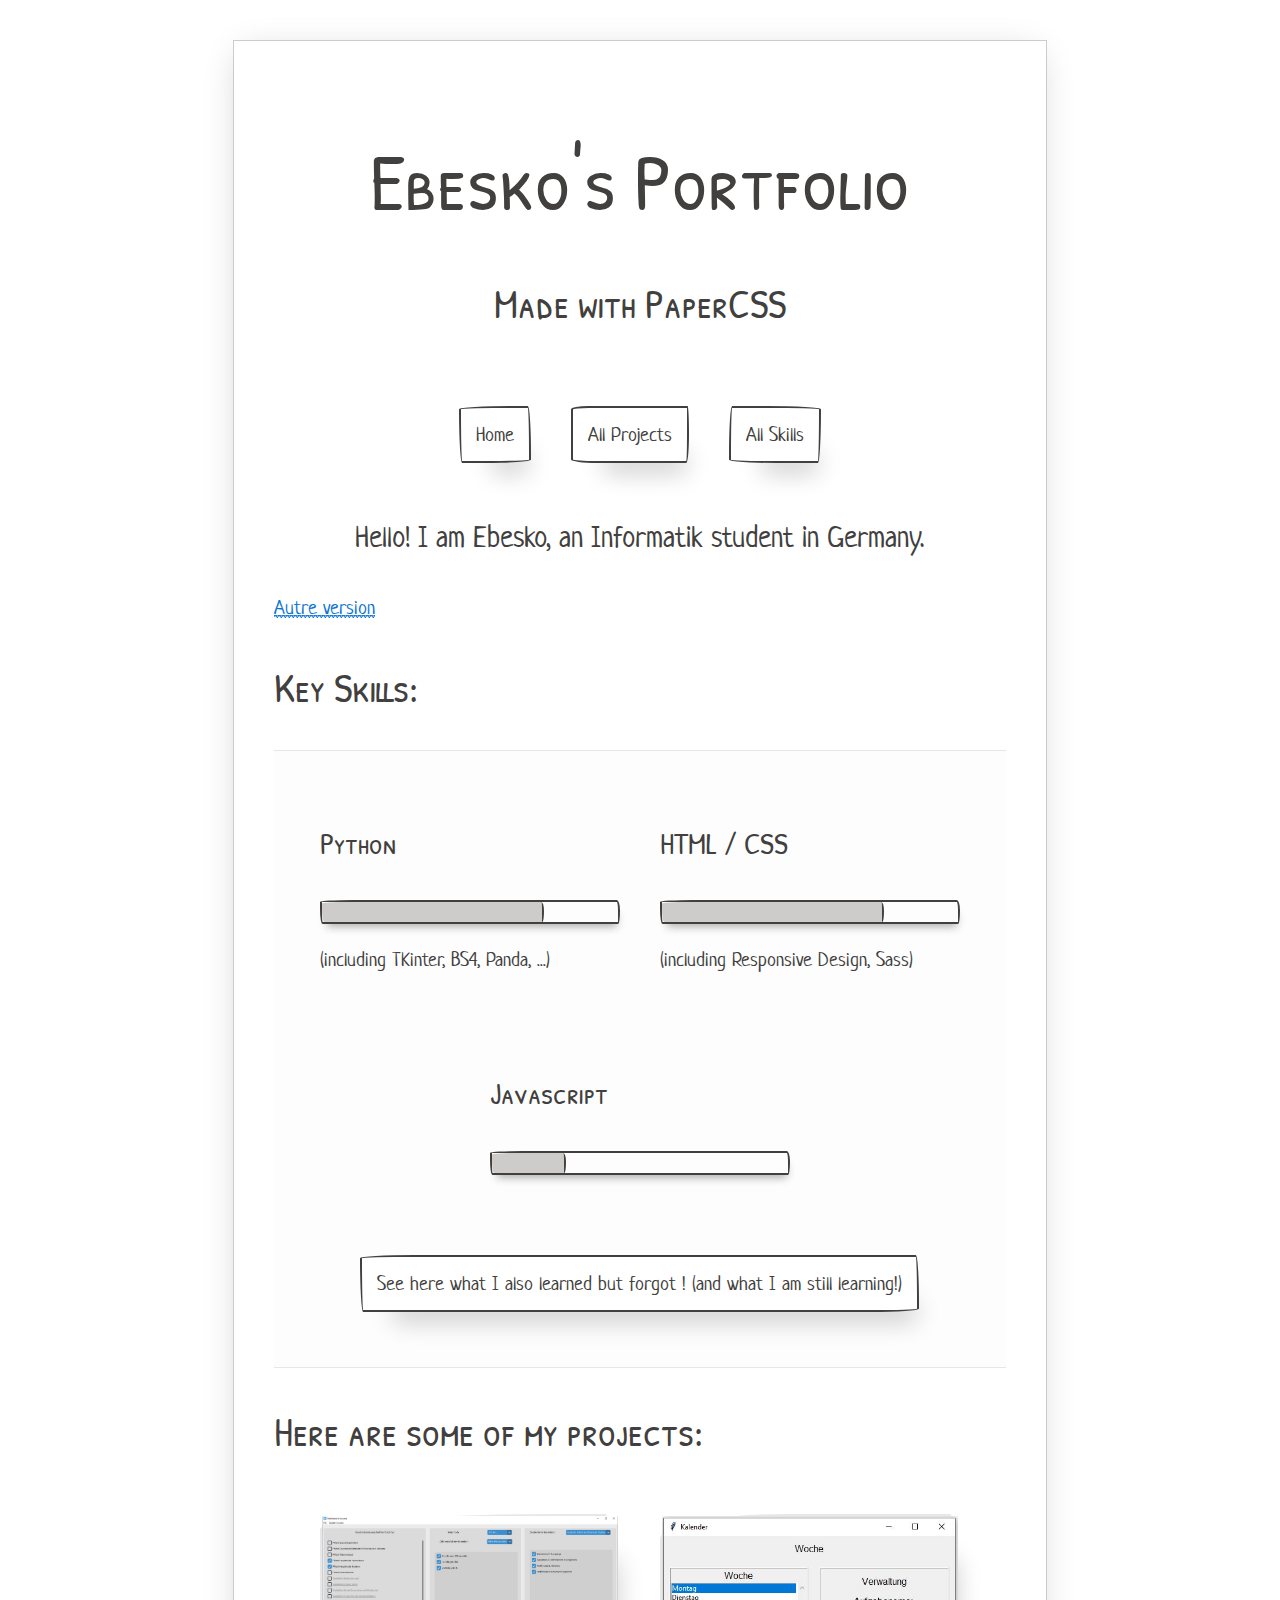
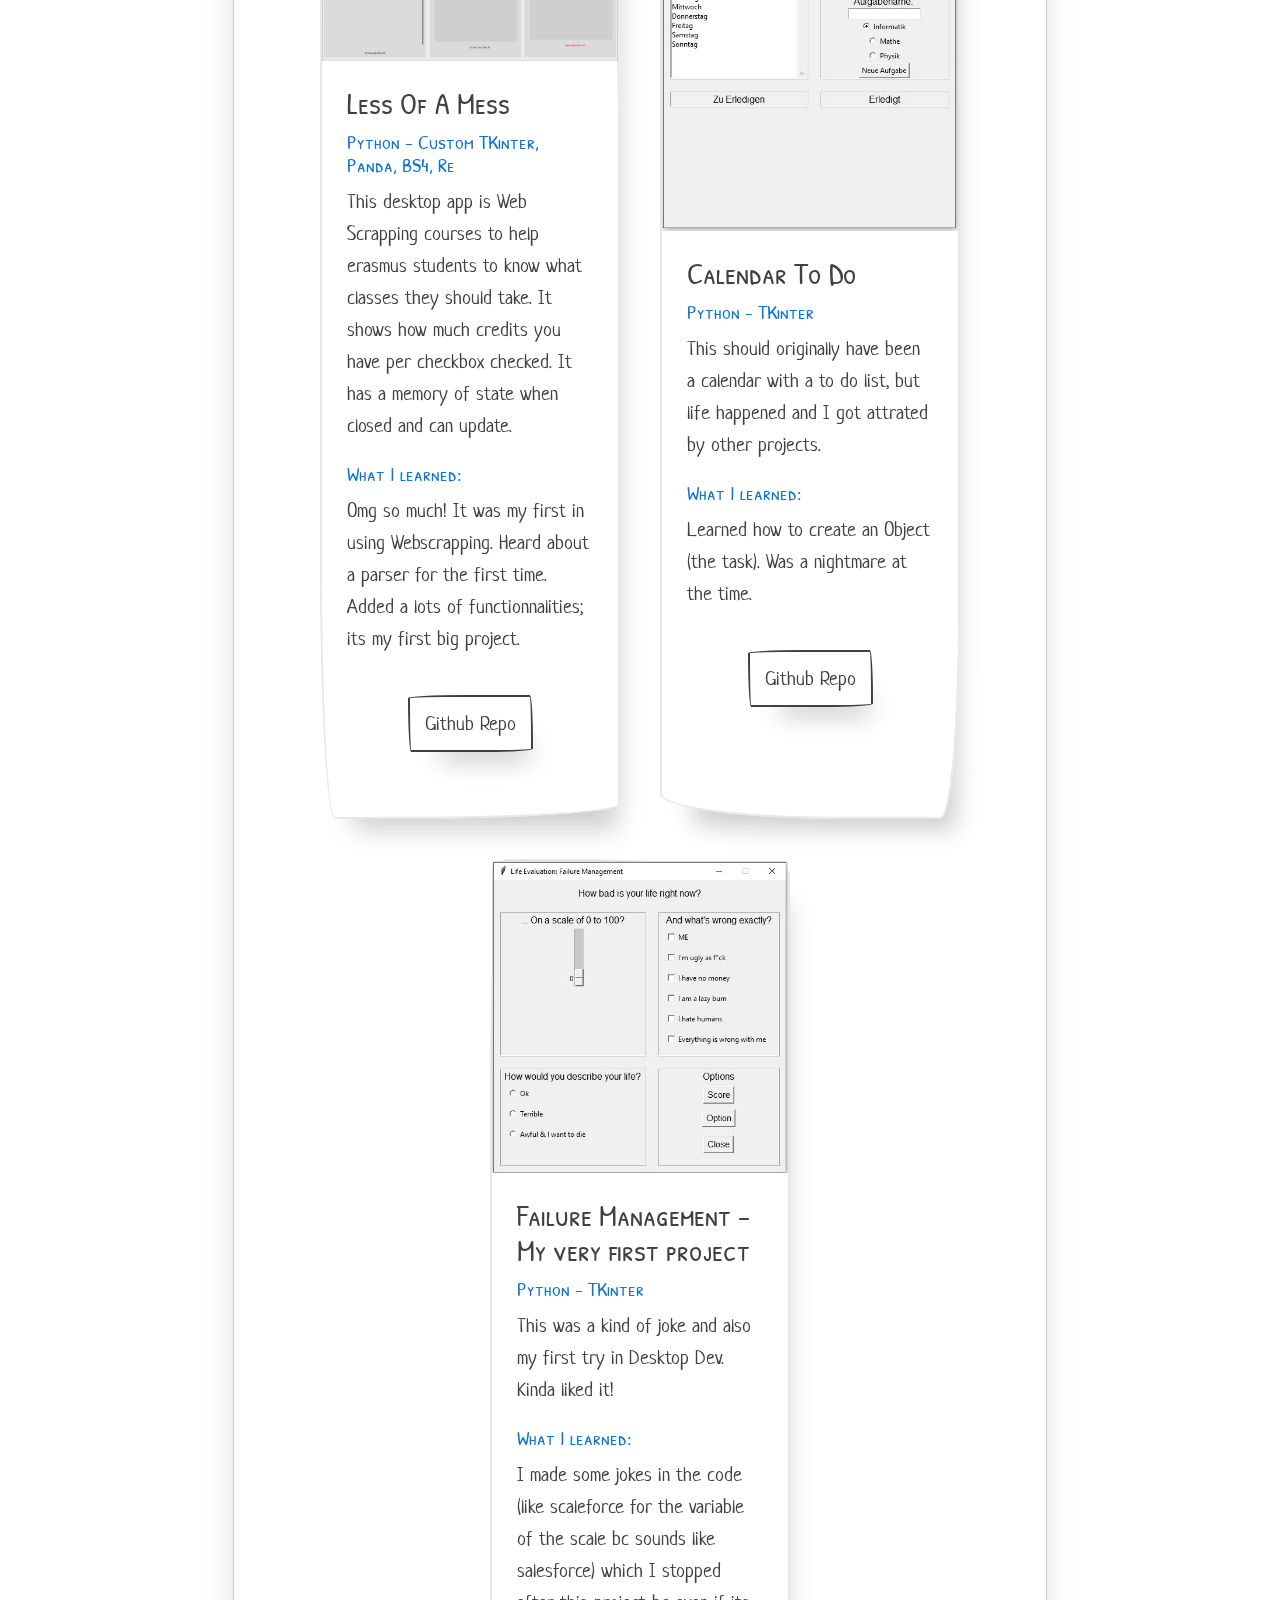
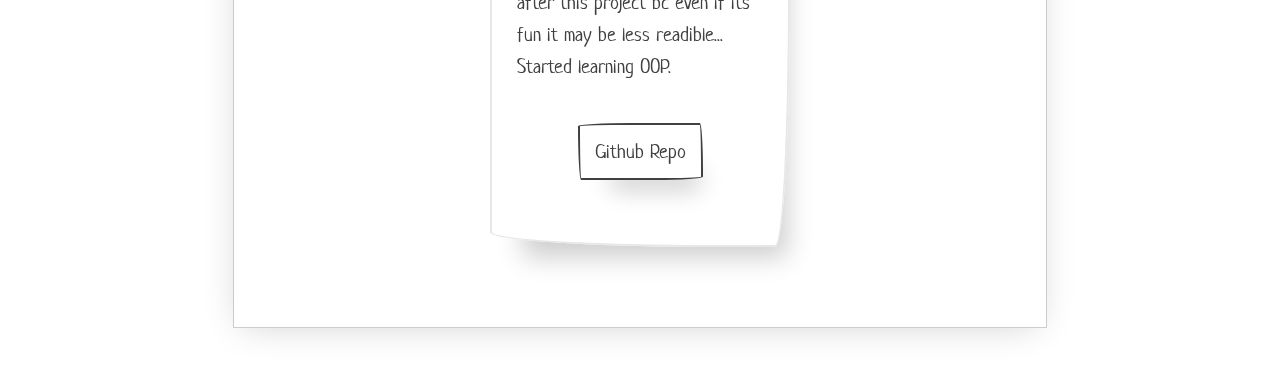
<file: index.html>
﻿<!DOCTYPE html>

<html lang="en" xmlns="http://www.w3.org/1999/xhtml">
<head>
    <meta charset="utf-8" />
    <title>Ebesko's Portfolio</title>
    <link rel='stylesheet' href='paper.css'>
</head>
<body>
    <div id='top' class='row site flex-center'>
        <div class='sm-12 md-8 col'>
            <div class='paper'>
                <div class='demo-title'>
                    <div class='row flex-center'>
                        <div class='text-center'>
                            <h1>Ebesko's Portfolio</h1>
                            <h3>Made with PaperCSS</h3>
                        </div>
                    </div>
                    <div class="row flex-center child-borders">
                        <a class='paper-btn margin' href='index.html'>Home</a>
                        <a class='paper-btn margin' href='projects.html'>All Projects</a>
                        <a class='paper-btn margin' href='skills.html'>All Skills</a>
                    </div>
                </div>
                <article class="article">
                    <p class="text-lead text-center">Hello! I am Ebesko, an Informatik student in Germany.</p>
                    <p><a href="\ReTest\index.html">Autre version</a></p>
                    <h3>Key Skills:</h3>
                    <section>
                        <div class='collapsible full-width'>
                            <input id='collapsible-section-utilities' type='checkbox' name='collapsible-section' checked>
                            <div class='collapsible-body'>
                                <div class="row flex-center">
                                    <!-- Python ------------------------------------------------------------------------->
                                    <div class="margin" style="width: 15rem;">
                                        <div>
                                            <h4 class="card-title">Python</h4>
                                            <div class="progress margin-bottom">
                                                <div class="bar w-75"></div>
                                            </div>
                                            <p class="card-text">
                                                (including TKinter, BS4, Panda, ...)
                                            </p>
                                        </div>
                                    </div>
                                    <!-- HTML / CSS ------------------------------------------------------------------------->
                                    <div class="margin" style="width: 15rem;">
                                        <div>
                                            <h4 class="card-title">HTML / CSS</h4>
                                            <div class="progress margin-bottom">
                                                <div class="bar w-75"></div>
                                            </div>
                                            <p class="card-text">
                                                (including Responsive Design, Sass)
                                            </p>
                                        </div>
                                    </div>
                                    <!-- Javascript ------------------------------------------------------------------------->
                                    <div class="margin" style="width: 15rem;">
                                        <div>
                                            <h4 class="card-title">Javascript</h4>
                                            <div class="progress margin-bottom">
                                                <div class="bar w-25"></div>
                                            </div>
                                        </div>
                                    </div>
                                </div>
                                <!-- END FROM ROW ------------------------------------------------------------------------------>
                                <div class="row flex-center child-borders">
                                    <a class='paper-btn margin' href='skills.html'>See here what I also learned but forgot ! (and what I am still learning!)</a>
                                </div>
                            </div>
                        </div>
                    </section>
                    <h3>Here are some of my projects:</h3>
                    <section>
                        <div class="row child-borders flex-center">
                            <!-- Actuel Card -->
                            <div class="card margin flex-center" style="width: 15rem;">
                                <img src="img-project\less-of-a-mess.JPG" alt="Card example image">
                                <div class="card-body">
                                    <h4 class="card-title">Less Of A Mess</h4>
                                    <h5 class="card-subtitle">Python - Custom TKinter, Panda, BS4, Re</h5>
                                    <p class="card-text">
                                        This desktop app is Web Scrapping courses to help erasmus students to know what
                                        classes they should take. It shows how much credits you have per checkbox checked. It has a memory of
                                        state when closed and can update.
                                    </p>
                                    <h5 class="card-subtitle">What I learned: </h5>
                                    <p class="card-text">
                                        Omg so much! It was my first in using Webscrapping. Heard about a parser for the first time.
                                        Added a lots of functionnalities; its my first big project.
                                    </p>
                                    <div class="row flex-center child-borders">
                                        <a class='paper-btn margin' href='https://github.com/Ebesko/LessOfAMess'>Github Repo</a>
                                    </div>
                                </div>
                            </div>
                            <!-- More Card -->
                            <div class="card margin flex-center" style="width: 15rem;">
                                <img src="img-project\calendar-todo.JPG" alt="Card example image">
                                <div class="card-body">
                                    <h4 class="card-title">Calendar To Do</h4>
                                    <h5 class="card-subtitle">Python - TKinter</h5>
                                    <p class="card-text">This should originally have been a calendar with a to do list, but life happened and I got attrated by other projects.</p>
                                    <h5 class="card-subtitle">What I learned: </h5>
                                    <p class="card-text">
                                        Learned how to create an Object (the task). Was a nightmare at the time.
                                    </p>
                                    <div class="row flex-center child-borders">
                                        <a class='paper-btn margin' href='https://github.com/Ebesko/Calendar_To_Do'>Github Repo</a>
                                    </div>
                                </div>
                            </div>
                            <!-- Oldest Card -->
                            <div class="card margin flex-center" style="width: 15rem;">
                                <img src="img-project\failure_management.JPG" alt="Card example image">
                                <div class="card-body">
                                    <h4 class="card-title">Failure Management - My very first project</h4>
                                    <h5 class="card-subtitle">Python - TKinter</h5>
                                    <p class="card-text">This was a kind of joke and also my first try in Desktop Dev. Kinda liked it!</p>
                                    <h5 class="card-subtitle">What I learned: </h5>
                                    <p class="card-text">I made some jokes in the code 
                                    (like scaleforce for the variable of the scale bc sounds like salesforce) which I stopped after this project bc even if its fun 
                                    it may be less readible...<br>
                                    Started learning OOP.
                                    </p>
                                    <div class="row flex-center child-borders">
                                        <a class='paper-btn margin' href='https://github.com/Ebesko/Life-Evaluation_Failure-Management'>Github Repo</a>
                                    </div>
                                </div>
                            </div>
                        </div>
                    </section>
                </article>
            </div>
        </div>
    </div>
</body>
</html>
</file>
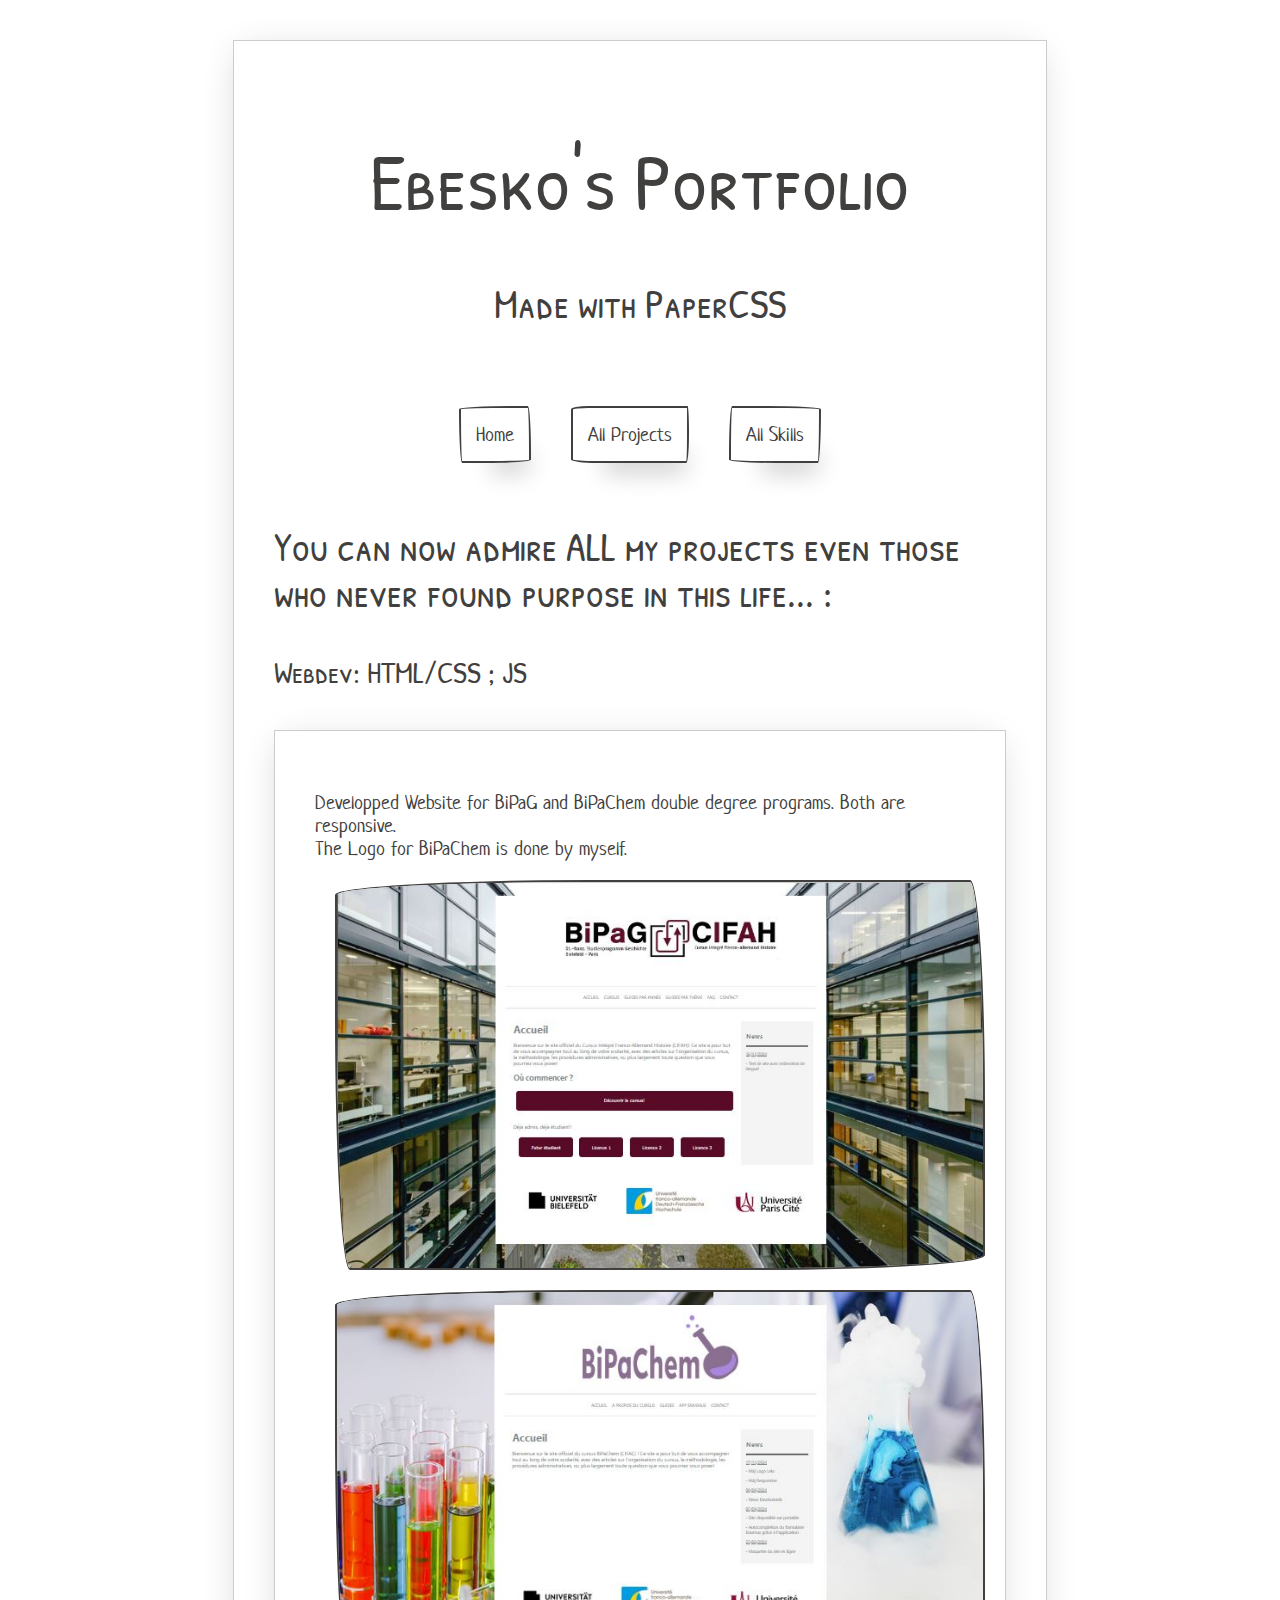
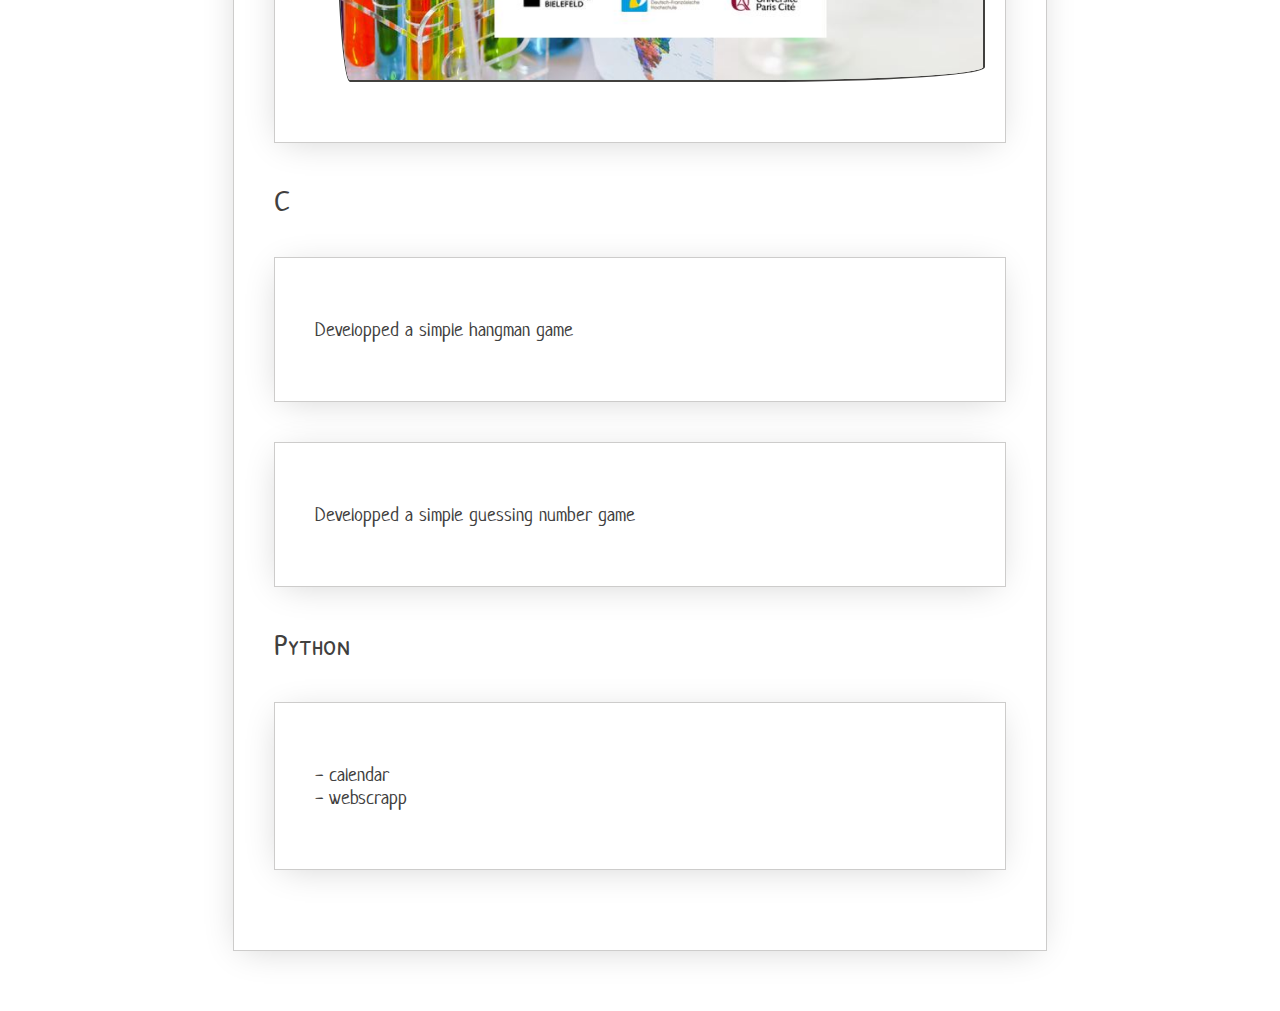
<file: projects.html>
﻿<!DOCTYPE html>

<html lang="en" xmlns="http://www.w3.org/1999/xhtml">
<head>
    <meta charset="utf-8" />
    <title>Ebesko's Portfolio</title>
    <link rel='stylesheet' href='paper.css'>
</head>
<body>
    <div id='top' class='row site flex-center'>
        <div class='sm-12 md-8 col'>
            <div class='paper'>
                <div class='demo-title'>
                    <div class='row flex-center'>
                        <div class='text-center'>
                            <h1>Ebesko's Portfolio</h1>
                            <h3>Made with PaperCSS</h3>
                        </div>
                    </div>
                    <div class="row flex-center child-borders">
                        <a class='paper-btn margin' href='index.html'>Home</a>
                        <a class='paper-btn margin' href='projects.html'>All Projects</a>
                        <a class='paper-btn margin' href='skills.html'>All Skills</a>
                    </div>
                </div>

                <section>
                    <h3>You can now admire ALL my projects even those who never found purpose in this life... :</h3>
                    <h4>Webdev: HTML/CSS ; JS</h4>
                    <div class='paper container margin-bottom-large'>
                        <p>
                            Developped Website for BiPaG and BiPaChem double degree programs. Both are responsive. <br>
                            The Logo for BiPaChem is done by myself.
                        </p>
                            <a href="https://bipa-studium.github.io/bipag-cifah.github.io/"><img class="margin" src="img-project\bipag.JPG" alt="bipag site"></a>
                            <a href="https://bipa-studium.github.io/bipachem-cifac.github.io/"><img class="margin" src="img-project\bipachem.JPG" alt="bipachem site"></a>
                        
                    </div>
                    <h4>C</h4>
                    <div class='paper container margin-bottom-large'>
                        <p>Developped a simple hangman game</p>
                    </div>
                    <div class='paper container margin-bottom-large'>
                        <p>Developped a simple guessing number game</p>
                    </div>
                    <h4>Python</h4>
                    <div class='paper container margin-bottom-large'>
                        <p>
                            - calendar<br>
                            - webscrapp
                        </p>
                    </div>
                </section>
            </div>
        </div>
    </div>
</body>
</html>
</file>
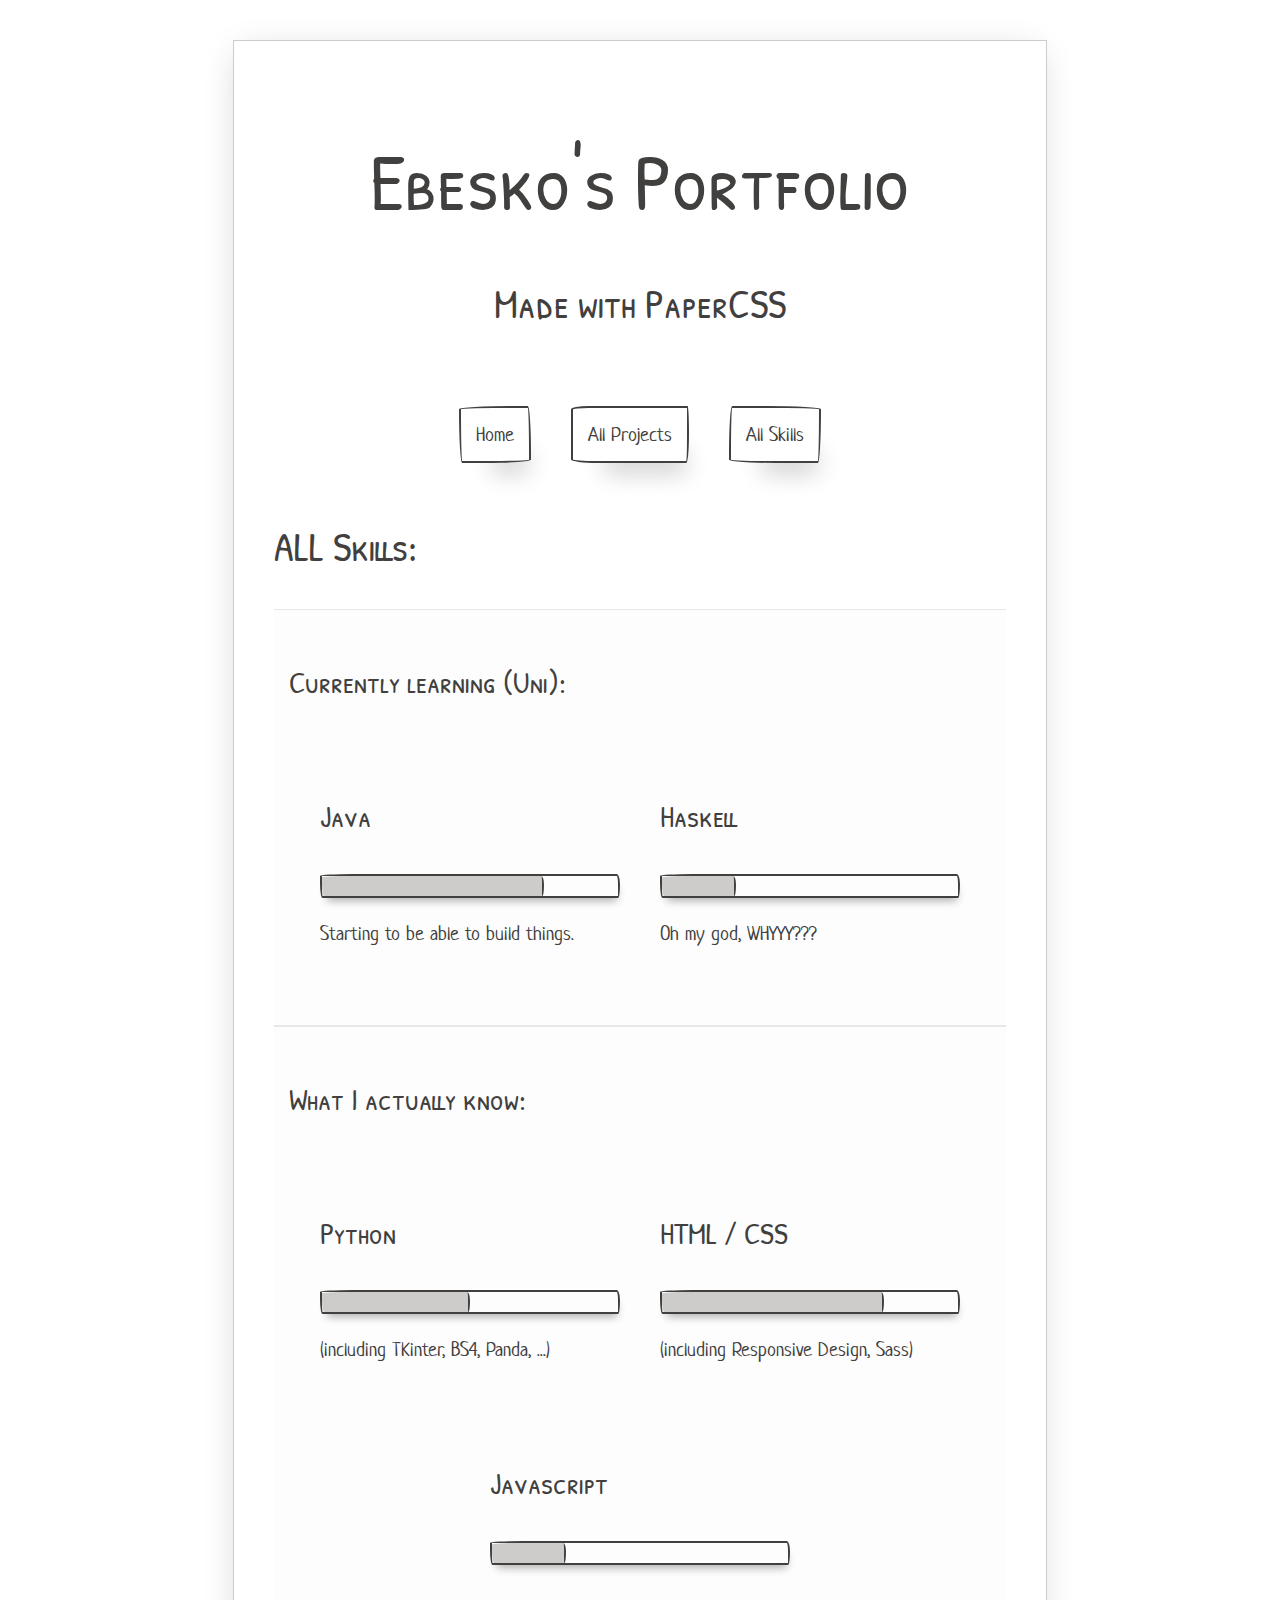
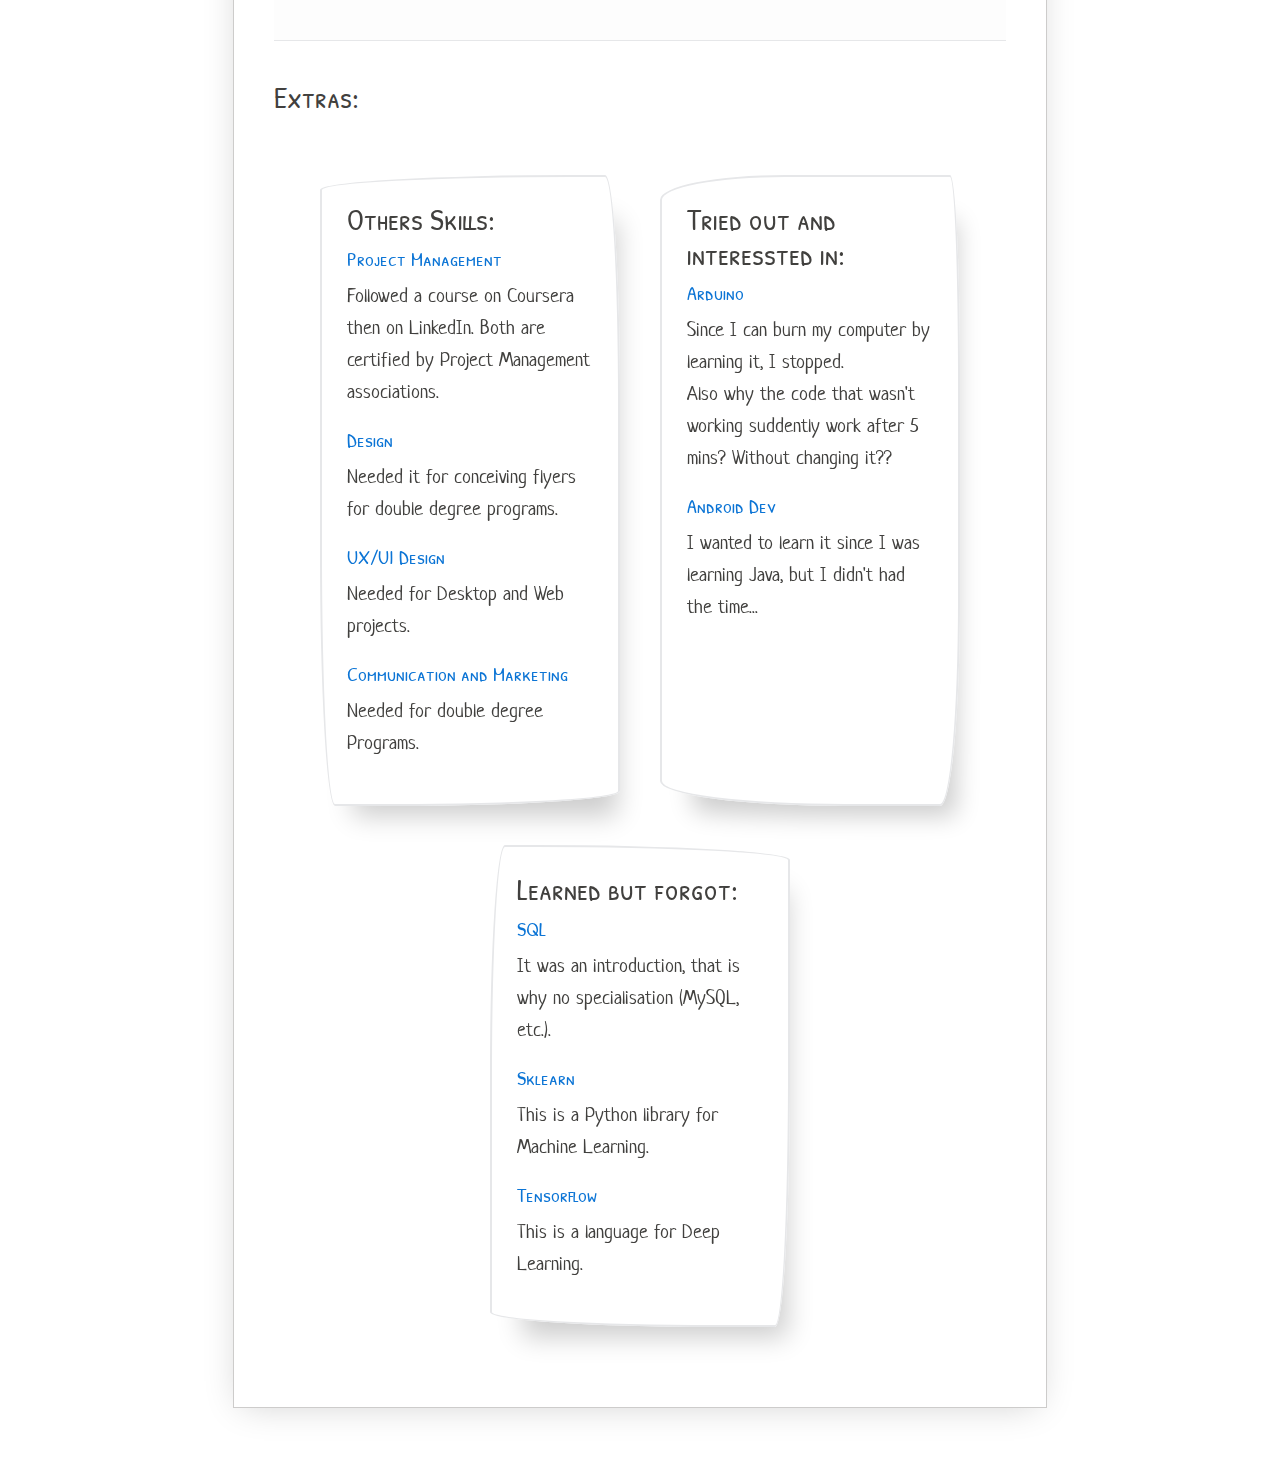
<file: skills.html>
﻿<!DOCTYPE html>

<html lang="en" xmlns="http://www.w3.org/1999/xhtml">
<head>
    <meta charset="utf-8" />
    <title>Ebesko's Portfolio</title>
    <link rel='stylesheet' href='paper.css'>
</head>
<body>
    <div id='top' class='row site flex-center'>
        <div class='sm-12 md-8 col'>
            <div class='paper'>
                <div class='demo-title'>
                    <div class='row flex-center'>
                        <div class='text-center'>
                            <h1>Ebesko's Portfolio</h1>
                            <h3>Made with PaperCSS</h3>
                        </div>
                    </div>
                    <div class="row flex-center child-borders">
                        <a class='paper-btn margin' href='index.html'>Home</a>
                        <a class='paper-btn margin' href='projects.html'>All Projects</a>
                        <a class='paper-btn margin' href='skills.html'>All Skills</a>
                    </div>
                </div>
                <article>
                    <h3>ALL Skills:</h3>
                    <section>
                        <div class='collapsible full-width'>
                            <input id='collapsible-section-utilities' type='checkbox' name='collapsible-section' checked>
                            <div class='collapsible-body'>
                                <h4>Currently learning (Uni): </h4>
                                <div class="row flex-center">
                                    <div class="margin" style="width: 15rem;">
                                        <div>
                                            <h4 class="card-title">Java</h4>
                                            <div class="progress margin-bottom">
                                                <div class="bar w-75"></div>
                                            </div>
                                            <p class="card-text">
                                                Starting to be able to build things.
                                            </p>
                                        </div>
                                    </div>
                                    <div class="margin" style="width: 15rem;">
                                        <div>
                                            <h4 class="card-title">Haskell</h4>
                                            <div class="progress margin-bottom">
                                                <div class="bar w-25"></div>
                                            </div>
                                            <p class="card-text">
                                                Oh my god, WHYYY???
                                            </p>
                                        </div>
                                    </div>
                                </div>
                            </div>
                        </div>
                    </section>

                    <section>
                        <div class='collapsible full-width'>
                            <input id='collapsible-section-utilities' type='checkbox' name='collapsible-section' checked>
                            <div class='collapsible-body'>
                                <h4>What I actually know: </h4>
                                <div class="row flex-center">
                                    <!-- Python ------------------------------------------------------------------------->
                                    <div class="margin" style="width: 15rem;">
                                        <div>
                                            <h4 class="card-title">Python</h4>
                                            <div class="progress margin-bottom">
                                                <div class="bar w-50"></div>
                                            </div>
                                            <p class="card-text">
                                                (including TKinter, BS4, Panda, ...)
                                            </p>
                                        </div>
                                    </div>
                                    <!-- HTML / CSS ------------------------------------------------------------------------->
                                    <div class="margin" style="width: 15rem;">
                                        <div>
                                            <h4 class="card-title">HTML / CSS</h4>
                                            <div class="progress margin-bottom">
                                                <div class="bar w-75"></div>
                                            </div>
                                            <p class="card-text">
                                                (including Responsive Design, Sass)
                                            </p>
                                        </div>
                                    </div>
                                    <!-- Javascript ------------------------------------------------------------------------->
                                    <div class="margin" style="width: 15rem;">
                                        <div>
                                            <h4 class="card-title">Javascript</h4>
                                            <div class="progress margin-bottom">
                                                <div class="bar w-25"></div>
                                            </div>
                                        </div>
                                    </div>
                                </div>
                            </div>
                        </div>
                    </section>

                    <section>
                        <h4>Extras: </h4>
                        <div class="row child-borders flex-center">
                            <!-- Actuel Card -->
                            <div class="card margin flex-center" style="width: 15rem;">
                                <div class="card-body">
                                    <h4 class="card-title">Others Skills: </h4>
                                    <h5 class="card-subtitle">Project Management</h5>
                                    <p class="card-text">Followed a course on Coursera then on LinkedIn. Both are certified by Project Management associations.</p>
                                    <h5 class="card-subtitle">Design</h5>
                                    <p class="card-text">Needed it for conceiving flyers for double degree programs.</p>
                                    <h5 class="card-subtitle">UX/UI Design</h5>
                                    <p class="card-text">Needed for Desktop and Web projects.</p>
                                    <h5 class="card-subtitle">Communication and Marketing</h5>
                                    <p class="card-text">Needed for double degree Programs.</p>
                                </div>
                            </div>
                            <!-- More Card -->
                            <div class="card margin flex-center" style="width: 15rem;">
                                <div class="card-body">
                                    <h4 class="card-title">Tried out and interessted in:</h4>
                                    <h5 class="card-subtitle">Arduino</h5>
                                    <p class="card-text">
                                        Since I can burn my computer by learning it, I stopped. <br>
                                        Also why the code that wasn't working suddently work after 5 mins? Without changing it??
                                    </p>
                                    <h5 class="card-subtitle">Android Dev</h5>
                                    <p class="card-text">I wanted to learn it since I was learning Java, but I didn't had the time...</p>
                                </div>
                            </div>
                            <!-- Oldest Card -->
                            <div class="card margin flex-center" style="width: 15rem;">
                                <div class="card-body">
                                    <h4 class="card-title">Learned but forgot: </h4>
                                    <h5 class="card-subtitle">SQL</h5>
                                    <p class="card-text">It was an introduction, that is why no specialisation (MySQL, etc.).</p>
                                    <h5 class="card-subtitle">Sklearn</h5>
                                    <p class="card-text">This is a Python library for Machine Learning.</p>
                                    <h5 class="card-subtitle">Tensorflow</h5>
                                    <p class="card-text">This is a language for Deep Learning.</p>
                                </div>
                            </div>
                        </div>
                    </section>
                </article>
            </div>
        </div>
    </div>
</body>
</html>
</file>
<file: paper.css>
@charset "UTF-8";
/* PaperCSS core */
/**
  Global PaperCSS Config
*/
@import url("https://fonts.googleapis.com/css?family=Neucha|Patrick+Hand+SC&display=swap");
html {
  --primary: #41403e;
  --secondary: #0b74d5;
  --success: #86a361;
  --warning: #ddcd45;
  --danger: #a7342d;
  --muted: #868e96;
  --primary-light: #cdcccb;
  --secondary-light: #d8ebfd;
  --success-light: #d5dfc8;
  --warning-light: #f5f0c6;
  --danger-light: #f0cbc9;
  --muted-light: #e6e7e9;
  --primary-dark: black;
  --secondary-dark: black;
  --success-dark: #374427;
  --warning-dark: #746a15;
  --danger-dark: black;
  --muted-dark: #313538;
  --primary-light-10: #5b5a57;
  --secondary-light-10: #208ef3;
  --success-light-10: #9fb681;
  --warning-light-10: #e5d970;
  --danger-light-10: #cb453c;
  --muted-light-10: #a1a8ae;
  --primary-dark-10: #272625;
  --secondary-dark-10: #085aa5;
  --success-dark-10: #4a5a35;
  --warning-dark-10: #746a15;
  --danger-dark-10: #7f2722;
  --muted-dark-10: #6c757d;
  --primary-shaded-50: #c1c0bd;
  --primary-shaded-70: #f2f2f2;
  --white-dark: rgba(0, 0, 0, 0.03);
  --white-dark-light-80: rgba(204, 204, 204, 0.03);
  --light-dark: rgba(0, 0, 0, 0.7);
  --white: white;
  --main-background: white;
  --main-background-light: white;
  --black: black;
  --primary-text: #272625;
  --secondary-text: #085aa5;
  --success-text: #4a5a35;
  --warning-text: #746a15;
  --danger-text: #7f2722;
  --muted-text: #6c757d;
  --shadow-color-regular: rgba(0, 0, 0, 0.2);
  --shadow-color-hover: rgba(0, 0, 0, 0.3);
  --primary-inverse: #fff;
}

html.dark {
  --primary: #fff;
  --secondary: #5595ce;
  --success: #70c272;
  --warning: #d4c252;
  --danger: #df4c57;
  --muted: #868e96;
  --primary-light: white;
  --secondary-light: #69a1d4;
  --success-light: #82ca84;
  --warning-light: #d9c966;
  --danger-light: #e3626b;
  --muted-light: #949ba2;
  --primary-dark: gray;
  --secondary-dark: #1f476b;
  --success-dark: #265927;
  --warning-dark: #71651c;
  --danger-dark: #7c161e;
  --muted-dark: #313538;
  --primary-light-10: white;
  --secondary-light-10: #7daed9;
  --success-light-10: #94d195;
  --warning-light-10: #ded07b;
  --danger-light-10: #e77780;
  --muted-light-10: #a1a8ae;
  --primary-dark-10: #e6e6e6;
  --secondary-dark-10: #367cba;
  --success-dark-10: #4cb34f;
  --warning-dark-10: #c3ae30;
  --danger-dark-10: #d22633;
  --muted-dark-10: #6c757d;
  --primary-shaded-50: #343332;
  --primary-shaded-70: #2f2e2d;
  --white-dark: rgba(255, 255, 255, 0.03);
  --white-dark-light-80: rgba(255, 255, 255, 0.03);
  --light-dark: rgba(255, 255, 255, 0.7);
  --white: white;
  --main-background: red;
  --main-background-light: #c1c0bd;
  --black: black;
  --primary-text: #41403e;
  --secondary-text: #1f476b;
  --success-text: #265927;
  --warning-text: #71651c;
  --danger-text: #7c161e;
  --muted-text: #949ba2;
  --shadow-color-regular: rgba(0, 0, 0, 0.2);
  --shadow-color-hover: rgba(0, 0, 0, 0.3);
  --primary-inverse: #41403e;
}

/* stylelint-disable */
/* stylelint-enable */
/**
  This Loop will generate the various .text- and .background- classes
  based on the $colors map above.
*/
.text-primary {
  color: #41403e;
  color: var(--primary);
}

.background-primary {
  background-color: #41403e;
  background-color: var(--primary-light);
}

.text-secondary {
  color: #41403e;
  color: var(--secondary);
}

.background-secondary {
  background-color: #41403e;
  background-color: var(--secondary-light);
}

.text-success {
  color: #41403e;
  color: var(--success);
}

.background-success {
  background-color: #41403e;
  background-color: var(--success-light);
}

.text-warning {
  color: #41403e;
  color: var(--warning);
}

.background-warning {
  background-color: #41403e;
  background-color: var(--warning-light);
}

.text-danger {
  color: #41403e;
  color: var(--danger);
}

.background-danger {
  background-color: #41403e;
  background-color: var(--danger-light);
}

.text-muted {
  color: #41403e;
  color: var(--muted);
}

.background-muted {
  background-color: #41403e;
  background-color: var(--muted-light);
}

/**
  PaperCSS Mixins
*/
/**
  Assign a border style to a component selector.
  @param    integer
  @default  1
*/
/**
  Mixin for setting responsive breakpoints
  @param string | integer
  @default null
*/
/**
  Useful helper mixins
*/
/*
  Add transform: translate() with browser prefixes.
  Same syntax for translate() and translate3d()
  To get 3D add a $z value and set 'true'
  @param string | boolean
  @default 0 | false
*/
/*
  Add global transition styles to selector
  @param string
  @default all | 235ms | ease-in-out | 0
*/
/**
  Set the shadow type for a component
  @param    string
  @default  regular
*/
/**
  Sets a striped background on a component
  @param    string
*/
/*! normalize.css v7.0.0 | MIT License | github.com/necolas/normalize.css */
/* stylelint-disable */
html {
  line-height: 1.15;
  -ms-text-size-adjust: 100%;
  -webkit-text-size-adjust: 100%;
}

body {
  margin: 0;
}

article,
aside,
footer,
header,
nav,
section {
  display: block;
}

h1 {
  font-size: 2em;
  margin: 0.67em 0;
}

figcaption,
figure,
main {
  display: block;
}

figure {
  margin: 1em 40px;
}

hr {
  box-sizing: content-box;
  height: 0;
  overflow: visible;
}

pre {
  font-family: monospace, monospace;
  font-size: 1em;
}

a {
  background-color: transparent;
  -webkit-text-decoration-skip: objects;
}

abbr[title] {
  border-bottom: none;
  text-decoration: underline;
  -webkit-text-decoration: underline dotted;
          text-decoration: underline dotted;
}

b,
strong {
  font-weight: inherit;
}

b,
strong {
  font-weight: bolder;
}

code,
kbd,
samp {
  font-family: monospace, monospace;
  font-size: 1em;
}

dfn {
  font-style: italic;
}

mark {
  background-color: #ff0;
  color: #000;
}

small {
  font-size: 80%;
}

sub,
sup {
  font-size: 75%;
  line-height: 0;
  position: relative;
  vertical-align: baseline;
}

sub {
  bottom: -0.25em;
}

sup {
  top: -0.5em;
}

audio,
video {
  display: inline-block;
}

audio:not([controls]) {
  display: none;
  height: 0;
}

img {
  border-style: none;
}

svg:not(:root) {
  overflow: hidden;
}

button,
input,
optgroup,
select,
textarea {
  font-family: sans-serif;
  font-size: 100%;
  line-height: 1.15;
  margin: 0;
}

button,
input {
  overflow: visible;
}

button,
select {
  text-transform: none;
}

[type=reset],
[type=submit],
button,
html [type=button] {
  -webkit-appearance: button;
}

[type=button]::-moz-focus-inner,
[type=reset]::-moz-focus-inner,
[type=submit]::-moz-focus-inner,
button::-moz-focus-inner {
  border-style: none;
  padding: 0;
}

[type=button]:-moz-focusring,
[type=reset]:-moz-focusring,
[type=submit]:-moz-focusring,
button:-moz-focusring {
  outline: 1px dotted ButtonText;
}

fieldset {
  padding: 0.35em 0.75em 0.625em;
}

legend {
  box-sizing: border-box;
  color: inherit;
  display: table;
  max-width: 100%;
  padding: 0;
  white-space: normal;
}

progress {
  display: inline-block;
  vertical-align: baseline;
}

textarea {
  overflow: auto;
}

[type=checkbox],
[type=radio] {
  box-sizing: border-box;
  padding: 0;
}

[type=number]::-webkit-inner-spin-button,
[type=number]::-webkit-outer-spin-button {
  height: auto;
}

[type=search] {
  -webkit-appearance: textfield;
  outline-offset: -2px;
}

[type=search]::-webkit-search-cancel-button,
[type=search]::-webkit-search-decoration {
  -webkit-appearance: none;
}

::-webkit-file-upload-button {
  -webkit-appearance: button;
  font: inherit;
}

details,
menu {
  display: block;
}

summary {
  display: list-item;
}

canvas {
  display: inline-block;
}

template {
  display: none;
}

[hidden] {
  display: none;
}

html {
  box-sizing: border-box;
}

*, *:before, *:after {
  box-sizing: inherit;
}

/* stylelint-enable */
/* Layout styling */
.container {
  margin: 0 auto;
  max-width: 960px;
  position: relative;
  width: 100%;
}
@media only screen and (max-width: 992px) {
  .container {
    width: 85%;
  }
}
@media only screen and (max-width: 480px) {
  .container {
    width: 90%;
  }
}

.container.container-xs {
  max-width: 480px;
}

.container.container-sm {
  max-width: 768px;
}

.container.container-md {
  max-width: 992px;
}

.container.container-lg {
  max-width: 1200px;
}

.section {
  margin-bottom: 2rem;
  margin-top: 1rem;
  word-wrap: break-word;
}
.section::after {
  color: #8f8d89;
  content: "~~~";
  display: block;
  font-size: 1.5rem;
  position: relative;
  text-align: center;
}

hr {
  border: 0;
}
hr::after {
  color: #8f8d89;
  content: "~~~";
  display: block;
  font-size: 1.5rem;
  position: relative;
  text-align: center;
  top: -0.75rem;
}

.paper {
  background-color: #41403e;
  background-color: var(--main-background);
  border: 1px solid #cdcccb;
  box-shadow: -1px 5px 35px -9px rgba(0, 0, 0, 0.2);
  margin-bottom: 1rem;
  margin-top: 1rem;
  padding: 2rem;
}
@media only screen and (max-width: 480px) {
  .paper {
    margin-bottom: 0;
    margin-top: 0;
    padding: 1rem;
    width: 100%;
  }
}

.row {
  display: flex;
  flex-flow: row wrap;
  margin-bottom: 1rem;
  margin-left: auto;
  margin-right: auto;
}
.row.flex-right {
  justify-content: flex-end;
}
.row.flex-center {
  justify-content: center;
}
.row.flex-edges {
  justify-content: space-between;
}
.row.flex-spaces {
  justify-content: space-around;
}
.row.flex-top {
  align-items: flex-start;
}
.row.flex-middle {
  align-items: center;
}
.row.flex-bottom {
  align-items: flex-end;
}

.col {
  padding: 1rem;
}
@media only screen and (max-width: 768px) {
  .col {
    flex: 0 0 100%;
    max-width: 100%;
  }
}

.col-fill {
  flex: 1 1 0;
  width: auto;
}

@media only screen and (min-width: 0) {
  .col-1 {
    flex: 0 0 8.3333333333%;
    max-width: 8.3333333333%;
  }

  .col-2 {
    flex: 0 0 16.6666666667%;
    max-width: 16.6666666667%;
  }

  .col-3 {
    flex: 0 0 25%;
    max-width: 25%;
  }

  .col-4 {
    flex: 0 0 33.3333333333%;
    max-width: 33.3333333333%;
  }

  .col-5 {
    flex: 0 0 41.6666666667%;
    max-width: 41.6666666667%;
  }

  .col-6 {
    flex: 0 0 50%;
    max-width: 50%;
  }

  .col-7 {
    flex: 0 0 58.3333333333%;
    max-width: 58.3333333333%;
  }

  .col-8 {
    flex: 0 0 66.6666666667%;
    max-width: 66.6666666667%;
  }

  .col-9 {
    flex: 0 0 75%;
    max-width: 75%;
  }

  .col-10 {
    flex: 0 0 83.3333333333%;
    max-width: 83.3333333333%;
  }

  .col-11 {
    flex: 0 0 91.6666666667%;
    max-width: 91.6666666667%;
  }

  .col-12 {
    flex: 0 0 100%;
    max-width: 100%;
  }
}
@media only screen and (min-width: 480px) {
  .xs-1 {
    flex: 0 0 8.3333333333%;
    max-width: 8.3333333333%;
  }

  .xs-2 {
    flex: 0 0 16.6666666667%;
    max-width: 16.6666666667%;
  }

  .xs-3 {
    flex: 0 0 25%;
    max-width: 25%;
  }

  .xs-4 {
    flex: 0 0 33.3333333333%;
    max-width: 33.3333333333%;
  }

  .xs-5 {
    flex: 0 0 41.6666666667%;
    max-width: 41.6666666667%;
  }

  .xs-6 {
    flex: 0 0 50%;
    max-width: 50%;
  }

  .xs-7 {
    flex: 0 0 58.3333333333%;
    max-width: 58.3333333333%;
  }

  .xs-8 {
    flex: 0 0 66.6666666667%;
    max-width: 66.6666666667%;
  }

  .xs-9 {
    flex: 0 0 75%;
    max-width: 75%;
  }

  .xs-10 {
    flex: 0 0 83.3333333333%;
    max-width: 83.3333333333%;
  }

  .xs-11 {
    flex: 0 0 91.6666666667%;
    max-width: 91.6666666667%;
  }

  .xs-12 {
    flex: 0 0 100%;
    max-width: 100%;
  }
}
@media only screen and (min-width: 768px) {
  .sm-1 {
    flex: 0 0 8.3333333333%;
    max-width: 8.3333333333%;
  }

  .sm-2 {
    flex: 0 0 16.6666666667%;
    max-width: 16.6666666667%;
  }

  .sm-3 {
    flex: 0 0 25%;
    max-width: 25%;
  }

  .sm-4 {
    flex: 0 0 33.3333333333%;
    max-width: 33.3333333333%;
  }

  .sm-5 {
    flex: 0 0 41.6666666667%;
    max-width: 41.6666666667%;
  }

  .sm-6 {
    flex: 0 0 50%;
    max-width: 50%;
  }

  .sm-7 {
    flex: 0 0 58.3333333333%;
    max-width: 58.3333333333%;
  }

  .sm-8 {
    flex: 0 0 66.6666666667%;
    max-width: 66.6666666667%;
  }

  .sm-9 {
    flex: 0 0 75%;
    max-width: 75%;
  }

  .sm-10 {
    flex: 0 0 83.3333333333%;
    max-width: 83.3333333333%;
  }

  .sm-11 {
    flex: 0 0 91.6666666667%;
    max-width: 91.6666666667%;
  }

  .sm-12 {
    flex: 0 0 100%;
    max-width: 100%;
  }
}
@media only screen and (min-width: 992px) {
  .md-1 {
    flex: 0 0 8.3333333333%;
    max-width: 8.3333333333%;
  }

  .md-2 {
    flex: 0 0 16.6666666667%;
    max-width: 16.6666666667%;
  }

  .md-3 {
    flex: 0 0 25%;
    max-width: 25%;
  }

  .md-4 {
    flex: 0 0 33.3333333333%;
    max-width: 33.3333333333%;
  }

  .md-5 {
    flex: 0 0 41.6666666667%;
    max-width: 41.6666666667%;
  }

  .md-6 {
    flex: 0 0 50%;
    max-width: 50%;
  }

  .md-7 {
    flex: 0 0 58.3333333333%;
    max-width: 58.3333333333%;
  }

  .md-8 {
    flex: 0 0 66.6666666667%;
    max-width: 66.6666666667%;
  }

  .md-9 {
    flex: 0 0 75%;
    max-width: 75%;
  }

  .md-10 {
    flex: 0 0 83.3333333333%;
    max-width: 83.3333333333%;
  }

  .md-11 {
    flex: 0 0 91.6666666667%;
    max-width: 91.6666666667%;
  }

  .md-12 {
    flex: 0 0 100%;
    max-width: 100%;
  }
}
@media only screen and (min-width: 1200px) {
  .lg-1 {
    flex: 0 0 8.3333333333%;
    max-width: 8.3333333333%;
  }

  .lg-2 {
    flex: 0 0 16.6666666667%;
    max-width: 16.6666666667%;
  }

  .lg-3 {
    flex: 0 0 25%;
    max-width: 25%;
  }

  .lg-4 {
    flex: 0 0 33.3333333333%;
    max-width: 33.3333333333%;
  }

  .lg-5 {
    flex: 0 0 41.6666666667%;
    max-width: 41.6666666667%;
  }

  .lg-6 {
    flex: 0 0 50%;
    max-width: 50%;
  }

  .lg-7 {
    flex: 0 0 58.3333333333%;
    max-width: 58.3333333333%;
  }

  .lg-8 {
    flex: 0 0 66.6666666667%;
    max-width: 66.6666666667%;
  }

  .lg-9 {
    flex: 0 0 75%;
    max-width: 75%;
  }

  .lg-10 {
    flex: 0 0 83.3333333333%;
    max-width: 83.3333333333%;
  }

  .lg-11 {
    flex: 0 0 91.6666666667%;
    max-width: 91.6666666667%;
  }

  .lg-12 {
    flex: 0 0 100%;
    max-width: 100%;
  }
}
.align-top {
  align-self: flex-start;
}

.align-middle {
  align-self: center;
}

.align-bottom {
  align-self: flex-end;
}

.container {
  margin: 0 auto;
  max-width: 960px;
  position: relative;
  width: 100%;
}
@media only screen and (max-width: 992px) {
  .container {
    width: 85%;
  }
}
@media only screen and (max-width: 480px) {
  .container {
    width: 90%;
  }
}

/* Content styling */
code {
  color: #41403e;
  color: var(--secondary);
  background-color: #41403e;
  background-color: var(--primary-shaded-70);
  border-radius: 3px;
  font-size: 80%;
  padding: 2px 4px;
}

kbd {
  color: #41403e;
  color: var(--primary-inverse);
  background-color: #41403e;
  background-color: var(--primary);
  border-radius: 3px;
  font-size: 80%;
  padding: 2px 4px;
}

pre {
  color: #41403e;
  color: var(--inverse-primary);
  background-color: #41403e;
  background-color: var(--primary-shaded-70);
  border-color: #41403e;
  border-color: var(--primary-shaded-50);
  border-radius: 3px;
  border-style: solid;
  border-width: 1px;
  display: block;
  font-size: 80%;
  line-height: 1.5;
  overflow-x: auto;
  padding: 1em;
  white-space: pre;
  word-break: break-all;
  word-wrap: break-word;
}
pre code {
  color: #41403e;
  color: var(--inverse-primary);
  background: transparent;
  display: block;
  font-size: inherit;
  padding: initial;
  white-space: pre;
}

html {
  color: #41403e;
  color: var(--primary);
  font-family: "Neucha", sans-serif;
  font-size: 20px;
}

p,
a,
button,
li,
table,
thead,
tbody,
th,
tr,
td,
input,
textarea,
select,
option {
  font-family: "Neucha", sans-serif;
}

h1,
h2,
h3,
h4,
h5,
h6 {
  font-family: "Patrick Hand SC", sans-serif;
  font-weight: normal;
}

h1 {
  font-size: 4rem;
}

h2 {
  font-size: 3rem;
}

h3 {
  font-size: 2rem;
}

h4 {
  font-size: 1.5rem;
}

h5 {
  font-size: 1rem;
}

h6 {
  font-size: 0.8rem;
}

.text-left {
  text-align: left;
}

.text-center {
  text-align: center;
}

.text-right {
  text-align: right;
}

img {
  border-bottom-left-radius: 15px 255px;
  border-bottom-right-radius: 225px 15px;
  border-top-left-radius: 255px 15px;
  border-top-right-radius: 15px 225px;
  border-color: #41403e;
  border-color: var(--primary);
  border-style: solid;
  border-width: 2px;
  display: block;
  height: auto;
  max-width: 100%;
}
img.float-left {
  float: left;
  margin: 1rem 1rem 1rem 0;
}
img.float-right {
  float: right;
  margin: 1rem 0 1rem 1rem;
}
img.no-responsive {
  display: initial;
  height: initial;
  max-width: initial;
}
img.no-border {
  border: 0;
  border-radius: 0;
}

ol {
  list-style-type: decimal;
}
ol ol {
  list-style-type: upper-alpha;
}
ol ol ol {
  list-style-type: upper-roman;
}
ol ol ol ol {
  list-style-type: lower-alpha;
}
ol ol ol ol ol {
  list-style-type: lower-roman;
}

ul {
  list-style: none;
  margin-left: 0;
}
ul li::before {
  content: "-";
}
ul li {
  text-indent: -7px;
}
ul li .badge,
ul li [popover-bottom]::after,
ul li [popover-left]::after,
ul li [popover-right]::after,
ul li [popover-top]::after {
  text-indent: 0;
}
ul li::before {
  left: -7px;
  position: relative;
}
ul ul li::before {
  content: "+";
}
ul ul ul li::before {
  content: "~";
}
ul ul ul ul li::before {
  content: "⤍";
}
ul ul ul ul ul li::before {
  content: "⁎";
}
ul.inline li {
  display: inline;
  margin-left: 5px;
}

table {
  box-sizing: border-box;
  max-width: 100%;
  overflow-x: auto;
  width: 100%;
}
@media only screen and (max-width: 480px) {
  table thead tr th {
    padding: 2%;
  }
  table tbody tr td {
    padding: 2%;
  }
}
table thead tr th {
  line-height: 1.5;
  padding: 8px;
  text-align: left;
  vertical-align: bottom;
}
table tbody tr td {
  border-top: 1px dashed #d9d9d8;
  line-height: 1.5;
  padding: 8px;
  vertical-align: top;
}
table.table-hover tbody tr:hover {
  color: #41403e;
  color: var(--secondary);
}
table.table-alternating tbody tr:nth-of-type(even) {
  color: #82807c;
}

/* Utilities */
.border {
  border-color: #41403e;
  border-color: var(--primary);
  border-style: solid;
  border-width: 2px;
}

.border,
.border-1,
.child-borders > *:nth-child(6n+1) {
  border-bottom-left-radius: 15px 255px;
  border-bottom-right-radius: 225px 15px;
  border-top-left-radius: 255px 15px;
  border-top-right-radius: 15px 225px;
}

.border-2,
.child-borders > *:nth-child(6n+2) {
  border-bottom-left-radius: 185px 25px;
  border-bottom-right-radius: 20px 205px;
  border-top-left-radius: 125px 25px;
  border-top-right-radius: 10px 205px;
}

.border-3,
.child-borders > *:nth-child(6n+3) {
  border-bottom-left-radius: 225px 15px;
  border-bottom-right-radius: 15px 255px;
  border-top-left-radius: 15px 225px;
  border-top-right-radius: 255px 15px;
}

.border-4,
.child-borders > *:nth-child(6n+4) {
  border-bottom-left-radius: 25px 115px;
  border-bottom-right-radius: 155px 25px;
  border-top-left-radius: 15px 225px;
  border-top-right-radius: 25px 150px;
}

.border-5,
.child-borders > *:nth-child(6n+5) {
  border-bottom-left-radius: 20px 115px;
  border-bottom-right-radius: 15px 105px;
  border-top-left-radius: 250px 15px;
  border-top-right-radius: 25px 80px;
}

.border-6,
.child-borders > *:nth-child(6n+6) {
  border-bottom-left-radius: 15px 225px;
  border-bottom-right-radius: 20px 205px;
  border-top-left-radius: 28px 125px;
  border-top-right-radius: 100px 30px;
}

.child-borders > * {
  border-color: #41403e;
  border-color: var(--primary);
  border-style: solid;
  border-width: 2px;
}

.border-white {
  border-color: #41403e;
  border-color: var(--white);
}

.border-dotted {
  border-style: dotted;
}

.border-dashed {
  border-style: dashed;
}

.border-thick {
  border-width: 5px;
}

.border-primary {
  border-color: #41403e;
  border-color: var(--primary);
}

.border-secondary {
  border-color: #41403e;
  border-color: var(--secondary);
}

.border-success {
  border-color: #41403e;
  border-color: var(--success);
}

.border-warning {
  border-color: #41403e;
  border-color: var(--warning);
}

.border-danger {
  border-color: #41403e;
  border-color: var(--danger);
}

.border-muted {
  border-color: #41403e;
  border-color: var(--muted);
}

.shadow {
  transition: all 235ms ease 0s;
  box-shadow: 15px 28px 25px -18px rgba(0, 0, 0, 0.2);
}
.shadow.shadow-large {
  transition: all 235ms ease 0s;
  box-shadow: 20px 38px 34px -26px rgba(0, 0, 0, 0.2);
}
.shadow.shadow-small {
  transition: all 235ms ease 0s;
  box-shadow: 10px 19px 17px -13px rgba(0, 0, 0, 0.2);
}
.shadow.shadow-hover:hover {
  transform: translate3d(0, 2px, 0);
  box-shadow: 2px 8px 8px -5px rgba(0, 0, 0, 0.3);
}

.child-shadows > * {
  transition: all 235ms ease 0s;
  box-shadow: 15px 28px 25px -18px rgba(0, 0, 0, 0.2);
}

.child-shadows .shadow-none {
  box-shadow: none;
}

.child-shadows-hover > * {
  transition: all 235ms ease 0s;
  box-shadow: 15px 28px 25px -18px rgba(0, 0, 0, 0.2);
}
.child-shadows-hover > *:hover {
  transform: translate3d(0, 2px, 0);
  box-shadow: 2px 8px 8px -5px rgba(0, 0, 0, 0.3);
}

/* Components */
.collapsible {
  display: flex;
  flex-direction: column;
}
.collapsible:nth-of-type(1) {
  border-top-color: #41403e;
  border-top-color: var(--muted-light);
  border-top-style: solid;
  border-top-width: 1px;
}
.collapsible .collapsible-body {
  border-bottom-color: #41403e;
  border-bottom-color: var(--muted-light);
  background-color: #41403e;
  background-color: var(--white-dark-light-80);
  transition: all 235ms ease-in-out 0s;
  border-bottom-style: solid;
  border-bottom-width: 1px;
  margin: 0;
  max-height: 0;
  opacity: 0;
  overflow: hidden;
  padding: 0 0.75rem;
}
.collapsible > input {
  display: none;
}
.collapsible > input:checked + label {
  color: #41403e;
  color: var(--primary);
}
.collapsible > input[id^=collapsible]:checked ~ div.collapsible-body {
  margin: 0;
  max-height: 960px;
  opacity: 1;
  padding: 0.75rem;
}
.collapsible > label {
  color: #41403e;
  color: var(--primary);
  border-bottom-color: #41403e;
  border-bottom-color: var(--muted-light);
  border-bottom-style: solid;
  border-bottom-width: 1px;
  display: inline-block;
  font-weight: 600;
  margin: 0 0 -1px;
  padding: 0.75rem;
  text-align: center;
}
.collapsible > label:hover {
  color: #41403e;
  color: var(--muted);
  cursor: pointer;
}

.alert {
  border-color: #41403e;
  border-color: var(--primary);
  border-bottom-left-radius: 15px 255px;
  border-bottom-right-radius: 225px 15px;
  border-top-left-radius: 255px 15px;
  border-top-right-radius: 15px 225px;
  border-style: solid;
  border-width: 2px;
  margin-bottom: 20px;
  padding: 15px;
  width: 100%;
}
.alert.dismissible {
  transition: all 235ms ease-in-out 0s;
  display: flex;
  justify-content: space-between;
  max-height: 48rem;
  overflow: hidden;
}
.alert .btn-close {
  transition: all 235ms ease-in-out 0s;
  color: #41403e;
  color: var(--primary-text);
  cursor: pointer;
  margin-left: 0.75rem;
}
.alert .btn-close:hover, .alert .btn-close:active, .alert .btn-close:focus {
  color: #41403e;
  color: var(--primary-dark);
}

.alert-primary {
  color: #41403e;
  color: var(--primary-text);
  background-color: #41403e;
  background-color: var(--primary-light);
  border-color: #41403e;
  border-color: var(--primary);
}
.alert-primary .btn-close {
  color: #41403e;
  color: var(--primary-text);
}
.alert-primary .btn-close:hover, .alert-primary .btn-close:active, .alert-primary .btn-close:focus {
  color: #41403e;
  color: var(--primary-dark);
}

.alert-secondary {
  color: #41403e;
  color: var(--secondary-text);
  background-color: #41403e;
  background-color: var(--secondary-light);
  border-color: #41403e;
  border-color: var(--secondary);
}
.alert-secondary .btn-close {
  color: #41403e;
  color: var(--secondary-text);
}
.alert-secondary .btn-close:hover, .alert-secondary .btn-close:active, .alert-secondary .btn-close:focus {
  color: #41403e;
  color: var(--secondary-dark);
}

.alert-success {
  color: #41403e;
  color: var(--success-text);
  background-color: #41403e;
  background-color: var(--success-light);
  border-color: #41403e;
  border-color: var(--success);
}
.alert-success .btn-close {
  color: #41403e;
  color: var(--success-text);
}
.alert-success .btn-close:hover, .alert-success .btn-close:active, .alert-success .btn-close:focus {
  color: #41403e;
  color: var(--success-dark);
}

.alert-warning {
  color: #41403e;
  color: var(--warning-text);
  background-color: #41403e;
  background-color: var(--warning-light);
  border-color: #41403e;
  border-color: var(--warning);
}
.alert-warning .btn-close {
  color: #41403e;
  color: var(--warning-text);
}
.alert-warning .btn-close:hover, .alert-warning .btn-close:active, .alert-warning .btn-close:focus {
  color: #41403e;
  color: var(--warning-dark);
}

.alert-danger {
  color: #41403e;
  color: var(--danger-text);
  background-color: #41403e;
  background-color: var(--danger-light);
  border-color: #41403e;
  border-color: var(--danger);
}
.alert-danger .btn-close {
  color: #41403e;
  color: var(--danger-text);
}
.alert-danger .btn-close:hover, .alert-danger .btn-close:active, .alert-danger .btn-close:focus {
  color: #41403e;
  color: var(--danger-dark);
}

.alert-muted {
  color: #41403e;
  color: var(--muted-text);
  background-color: #41403e;
  background-color: var(--muted-light);
  border-color: #41403e;
  border-color: var(--muted);
}
.alert-muted .btn-close {
  color: #41403e;
  color: var(--muted-text);
}
.alert-muted .btn-close:hover, .alert-muted .btn-close:active, .alert-muted .btn-close:focus {
  color: #41403e;
  color: var(--muted-dark);
}

.alert-state {
  display: none;
}
.alert-state:checked + .dismissible {
  border-width: 0;
  margin: 0;
  max-height: 0;
  opacity: 0;
  padding-bottom: 0;
  padding-top: 0;
}

article .article-title {
  font-size: 3rem;
}
article .article-meta {
  color: #41403e;
  color: var(--muted-text);
  font-size: 15px;
}
article .article-meta a {
  color: #41403e;
  color: var(--muted-text);
  background-image: none;
}
article .article-meta a:hover {
  color: #41403e;
  color: var(--light-dark);
}
article .text-lead {
  font-size: 30px;
  line-height: 1.3;
  margin: 35px;
}
article button:not(:first-of-type) {
  margin-left: 2rem;
}
@media only screen and (max-width: 480px) {
  article button:not(:first-of-type) {
    margin-left: 0;
  }
}
article p {
  line-height: 1.6;
}

.badge {
  border-bottom-left-radius: 15px 255px;
  border-bottom-right-radius: 225px 15px;
  border-top-left-radius: 255px 15px;
  border-top-right-radius: 15px 225px;
  color: #41403e;
  color: var(--white);
  background-color: #41403e;
  background-color: var(--muted);
  border-color: #41403e;
  border-color: var(--primary);
  border: 2px solid;
  border-color: transparent;
  display: inline-block;
  font-size: 75%;
  font-weight: 700;
  line-height: 1;
  padding: 0.25em 0.4em;
  text-align: center;
  vertical-align: baseline;
  white-space: nowrap;
}

.badge.primary {
  background-color: #41403e;
  background-color: var(--primary);
}

.badge.secondary {
  background-color: #41403e;
  background-color: var(--secondary);
}

.badge.success {
  background-color: #41403e;
  background-color: var(--success);
}

.badge.warning {
  background-color: #41403e;
  background-color: var(--warning);
}

.badge.danger {
  background-color: #41403e;
  background-color: var(--danger);
}

.badge.muted {
  background-color: #41403e;
  background-color: var(--muted);
}

ul.breadcrumb {
  list-style: none;
  padding: 10px 16px;
}
ul.breadcrumb li {
  display: inline;
  font-size: 20px;
}
ul.breadcrumb li::before {
  content: "";
}
ul.breadcrumb li a {
  color: #41403e;
  color: var(--secondary);
  background-image: none;
  text-decoration: none;
}
ul.breadcrumb li a:hover {
  text-decoration: underline;
}
ul.breadcrumb li + li::before {
  content: "/ ";
  padding: 8px;
}

button,
.paper-btn,
[type=button] {
  border-bottom-left-radius: 15px 255px;
  border-bottom-right-radius: 225px 15px;
  border-top-left-radius: 255px 15px;
  border-top-right-radius: 15px 225px;
  transition: all 235ms ease 0s;
  box-shadow: 15px 28px 25px -18px rgba(0, 0, 0, 0.2);
  transition: all 235ms ease-in-out 0s;
  color: #41403e;
  color: var(--primary);
  border-color: #41403e;
  border-color: var(--primary);
  background-color: #41403e;
  background-color: var(--main-background);
  align-self: center;
  background-image: none;
  border-style: solid;
  border-width: 2px;
  cursor: pointer;
  display: inline-block;
  font-size: 1rem;
  outline: none;
  padding: 0.75rem;
}
@media only screen and (max-width: 520px) {
  button,
.paper-btn,
[type=button] {
    display: inline-block;
    margin: 0 auto;
    margin-bottom: 1rem;
    text-align: center;
  }
}
button.btn-large,
.paper-btn.btn-large,
[type=button].btn-large {
  transition: all 235ms ease 0s;
  box-shadow: 20px 38px 34px -26px rgba(0, 0, 0, 0.2);
  font-size: 2rem;
  padding: 1rem;
}
button.btn-small,
.paper-btn.btn-small,
[type=button].btn-small {
  transition: all 235ms ease 0s;
  box-shadow: 10px 19px 17px -13px rgba(0, 0, 0, 0.2);
  font-size: 0.75rem;
  padding: 0.5rem;
}
button.btn-block,
.paper-btn.btn-block,
[type=button].btn-block {
  display: block;
  width: 100%;
}
button:hover,
.paper-btn:hover,
[type=button]:hover {
  transform: translate3d(0, 2px, 0);
  box-shadow: 2px 8px 8px -5px rgba(0, 0, 0, 0.3);
}
button:focus,
.paper-btn:focus,
[type=button]:focus {
  border-color: #41403e;
  border-color: var(--secondary);
  border-style: solid;
  border-width: 2px;
  box-shadow: 2px 8px 4px -6px rgba(0, 0, 0, 0.3);
}
button:active,
.paper-btn:active,
[type=button]:active {
  border-color: rgba(0, 0, 0, 0.2);
  transition: none;
}
button.disabled, button[disabled],
.paper-btn.disabled,
.paper-btn[disabled],
[type=button].disabled,
[type=button][disabled] {
  cursor: not-allowed;
  opacity: 0.5;
}

a {
  color: #41403e;
  color: var(--secondary);
  background-image: linear-gradient(5deg, transparent 65%, #0b74d5 80%, transparent 90%), linear-gradient(165deg, transparent 5%, #0b74d5 15%, transparent 25%), linear-gradient(165deg, transparent 45%, #0b74d5 55%, transparent 65%), linear-gradient(15deg, transparent 25%, #0b74d5 35%, transparent 50%);
  background-position: 0 90%;
  background-repeat: repeat-x;
  background-size: 4px 3px;
  text-decoration: none;
}
a:visited {
  color: #41403e;
  color: var(--primary);
  text-decoration: none;
}

button.btn-primary,
.paper-btn.btn-primary,
[type=button].btn-primary {
  color: #41403e;
  color: var(--primary-text);
  background-color: #41403e;
  background-color: var(--primary-light);
  border-color: #41403e;
  border-color: var(--primary);
}
button.btn-primary:hover:active,
.paper-btn.btn-primary:hover:active,
[type=button].btn-primary:hover:active {
  background-color: #b4b3b0;
}

button.btn-secondary,
.paper-btn.btn-secondary,
[type=button].btn-secondary {
  color: #41403e;
  color: var(--secondary-text);
  background-color: #41403e;
  background-color: var(--secondary-light);
  border-color: #41403e;
  border-color: var(--secondary);
}
button.btn-secondary:hover:active,
.paper-btn.btn-secondary:hover:active,
[type=button].btn-secondary:hover:active {
  background-color: #a7d3fa;
}

button.btn-success,
.paper-btn.btn-success,
[type=button].btn-success {
  color: #41403e;
  color: var(--success-text);
  background-color: #41403e;
  background-color: var(--success-light);
  border-color: #41403e;
  border-color: var(--success);
}
button.btn-success:hover:active,
.paper-btn.btn-success:hover:active,
[type=button].btn-success:hover:active {
  background-color: #bccca8;
}

button.btn-warning,
.paper-btn.btn-warning,
[type=button].btn-warning {
  color: #41403e;
  color: var(--warning-text);
  background-color: #41403e;
  background-color: var(--warning-light);
  border-color: #41403e;
  border-color: var(--warning);
}
button.btn-warning:hover:active,
.paper-btn.btn-warning:hover:active,
[type=button].btn-warning:hover:active {
  background-color: #ede49b;
}

button.btn-danger,
.paper-btn.btn-danger,
[type=button].btn-danger {
  color: #41403e;
  color: var(--danger-text);
  background-color: #41403e;
  background-color: var(--danger-light);
  border-color: #41403e;
  border-color: var(--danger);
}
button.btn-danger:hover:active,
.paper-btn.btn-danger:hover:active,
[type=button].btn-danger:hover:active {
  background-color: #e6a5a1;
}

button.btn-muted,
.paper-btn.btn-muted,
[type=button].btn-muted {
  color: #41403e;
  color: var(--muted-text);
  background-color: #41403e;
  background-color: var(--muted-light);
  border-color: #41403e;
  border-color: var(--muted);
}
button.btn-muted:hover:active,
.paper-btn.btn-muted:hover:active,
[type=button].btn-muted:hover:active {
  background-color: #caced1;
}

button.btn-primary-outline,
.paper-btn.btn-primary-outline,
[type=button].btn-primary-outline {
  background-color: #41403e;
  background-color: var(--main-background);
  color: #41403e;
  color: var(--primary);
  border-color: #41403e;
  border-color: var(--primary);
}
button.btn-primary-outline:hover,
.paper-btn.btn-primary-outline:hover,
[type=button].btn-primary-outline:hover {
  background-color: #cdcccb;
}
button.btn-primary-outline:hover:active,
.paper-btn.btn-primary-outline:hover:active,
[type=button].btn-primary-outline:hover:active {
  background-color: #b4b3b0;
}

button.btn-secondary-outline,
.paper-btn.btn-secondary-outline,
[type=button].btn-secondary-outline {
  background-color: #41403e;
  background-color: var(--main-background);
  color: #41403e;
  color: var(--secondary);
  border-color: #41403e;
  border-color: var(--secondary);
}
button.btn-secondary-outline:hover,
.paper-btn.btn-secondary-outline:hover,
[type=button].btn-secondary-outline:hover {
  background-color: #d8ebfd;
}
button.btn-secondary-outline:hover:active,
.paper-btn.btn-secondary-outline:hover:active,
[type=button].btn-secondary-outline:hover:active {
  background-color: #a7d3fa;
}

button.btn-success-outline,
.paper-btn.btn-success-outline,
[type=button].btn-success-outline {
  background-color: #41403e;
  background-color: var(--main-background);
  color: #41403e;
  color: var(--success);
  border-color: #41403e;
  border-color: var(--success);
}
button.btn-success-outline:hover,
.paper-btn.btn-success-outline:hover,
[type=button].btn-success-outline:hover {
  background-color: #d5dfc8;
}
button.btn-success-outline:hover:active,
.paper-btn.btn-success-outline:hover:active,
[type=button].btn-success-outline:hover:active {
  background-color: #bccca8;
}

button.btn-warning-outline,
.paper-btn.btn-warning-outline,
[type=button].btn-warning-outline {
  background-color: #41403e;
  background-color: var(--main-background);
  color: #41403e;
  color: var(--warning);
  border-color: #41403e;
  border-color: var(--warning);
}
button.btn-warning-outline:hover,
.paper-btn.btn-warning-outline:hover,
[type=button].btn-warning-outline:hover {
  background-color: #f5f0c6;
}
button.btn-warning-outline:hover:active,
.paper-btn.btn-warning-outline:hover:active,
[type=button].btn-warning-outline:hover:active {
  background-color: #ede49b;
}

button.btn-danger-outline,
.paper-btn.btn-danger-outline,
[type=button].btn-danger-outline {
  background-color: #41403e;
  background-color: var(--main-background);
  color: #41403e;
  color: var(--danger);
  border-color: #41403e;
  border-color: var(--danger);
}
button.btn-danger-outline:hover,
.paper-btn.btn-danger-outline:hover,
[type=button].btn-danger-outline:hover {
  background-color: #f0cbc9;
}
button.btn-danger-outline:hover:active,
.paper-btn.btn-danger-outline:hover:active,
[type=button].btn-danger-outline:hover:active {
  background-color: #e6a5a1;
}

button.btn-muted-outline,
.paper-btn.btn-muted-outline,
[type=button].btn-muted-outline {
  background-color: #41403e;
  background-color: var(--main-background);
  color: #41403e;
  color: var(--muted);
  border-color: #41403e;
  border-color: var(--muted);
}
button.btn-muted-outline:hover,
.paper-btn.btn-muted-outline:hover,
[type=button].btn-muted-outline:hover {
  background-color: #e6e7e9;
}
button.btn-muted-outline:hover:active,
.paper-btn.btn-muted-outline:hover:active,
[type=button].btn-muted-outline:hover:active {
  background-color: #caced1;
}

.card {
  transition: all 235ms ease 0s;
  box-shadow: 15px 28px 25px -18px rgba(0, 0, 0, 0.2);
  border-color: #41403e;
  border-color: var(--muted-light);
  -webkit-backface-visibility: hidden;
          backface-visibility: hidden;
  border-style: solid;
  border-width: 2px;
  display: flex;
  flex-direction: column;
  position: relative;
  will-change: transform;
  word-wrap: break-word;
}
.card:hover {
  transform: translate3d(0, 2px, 0);
  box-shadow: 2px 8px 8px -5px rgba(0, 0, 0, 0.3);
}
.card .card-header,
.card .card-footer {
  background-color: #41403e;
  background-color: var(--white-dark);
  border-color: #41403e;
  border-color: var(--muted-light);
  padding: 0.75rem 1.25rem;
}
.card .card-header {
  border-bottom-style: solid;
  border-bottom-width: 2px;
}
.card .card-footer {
  border-top-style: solid;
  border-top-width: 2px;
}
.card .card-body {
  flex: 1 1 auto;
  padding: 1.25rem;
}
.card .card-body .card-title,
.card .card-body h4 {
  margin-bottom: 0.5rem;
  margin-top: 0;
}
.card .card-body .card-subtitle,
.card .card-body h5 {
  color: #0b74d5;
  margin-bottom: 0.5rem;
  margin-top: 0;
}
.card .card-body .card-text,
.card .card-body p {
  margin-bottom: 1rem;
  margin-top: 0;
}
.card .card-body .card-link + .card-link,
.card .card-body a + a {
  margin-left: 1.25rem;
}
.card .image-top,
.card .image-bottom,
.card img {
  border: 0;
  border-radius: 0;
}

input,
select,
textarea {
  color: #41403e;
  color: var(--primary);
  border-color: #41403e;
  border-color: var(--primary);
  background: transparent;
  border-bottom-left-radius: 15px 255px;
  border-bottom-right-radius: 225px 15px;
  border-style: solid;
  border-top-left-radius: 255px 15px;
  border-top-right-radius: 15px 225px;
  border-width: 2px;
  display: block;
  font-size: 1rem;
  outline: none;
  padding: 0.5rem;
}
input:focus,
select:focus,
textarea:focus {
  border-color: #41403e;
  border-color: var(--secondary);
  border-style: solid;
  border-width: 2px;
}
select {
  height: 2.35rem;
}

.disabled, input.disabled, input[disabled],
select.disabled,
select[disabled],
textarea.disabled,
textarea[disabled] {
  cursor: not-allowed;
  opacity: 0.5;
}

.form-group {
  margin-bottom: 1rem;
}
.form-group > label,
.form-group legend {
  display: inline-block;
  margin-bottom: 0.5rem;
}
.form-group .input-block {
  width: 100%;
}
.form-group textarea {
  max-height: 90vh;
  max-width: 100%;
}
.form-group textarea.no-resize {
  resize: none;
}
.form-group .paper-radio,
.form-group .paper-check {
  cursor: pointer;
  display: block;
  margin-bottom: 0.5rem;
  /* the basic, unchecked style */
}
.form-group .paper-radio input,
.form-group .paper-check input {
  border: 0;
  height: 1px;
  margin: -1px;
  opacity: 0;
  overflow: hidden;
  padding: 0;
  position: absolute;
  width: 1px;
  /* radio styles */
  /* checkbox styles */
}
.form-group .paper-radio input + span,
.form-group .paper-check input + span {
  display: block;
}
.form-group .paper-radio input + span::before,
.form-group .paper-check input + span::before {
  border-color: #41403e;
  border-color: var(--primary);
  border-style: solid;
  border-width: 2px;
  content: "";
  display: inline-block;
  height: 1rem;
  margin-right: 0.75em;
  position: relative;
  vertical-align: -0.25em;
  width: 1rem;
}
.form-group .paper-radio input[type=radio] + span::before,
.form-group .paper-check input[type=radio] + span::before {
  border-bottom-left-radius: 0.7rem 1rem;
  border-bottom-right-radius: 1rem 0.9rem;
  border-top-left-radius: 1rem 1rem;
  border-top-right-radius: 1rem 0.6rem;
}
.form-group .paper-radio input[type=radio]:checked + span::before,
.form-group .paper-check input[type=radio]:checked + span::before {
  background: url("data:image/svg+xml,%3Csvg%20xmlns%3D'http%3A//www.w3.org/2000/svg'%20viewBox%3D'0%200%20100%20100'%3E%3Cpath%20fill%3D'%230b74d5'%20d%3D'M49.346,46.341c-3.79-2.005,3.698-10.294,7.984-8.89%20c8.713,2.852,4.352,20.922-4.901,20.269c-4.684-0.33-12.616-7.405-14.38-11.818c-2.375-5.938,7.208-11.688,11.624-13.837%20c9.078-4.42,18.403-3.503,22.784,6.651c4.049,9.378,6.206,28.09-1.462,36.276c-7.091,7.567-24.673,2.277-32.357-1.079%20c-11.474-5.01-24.54-19.124-21.738-32.758c3.958-19.263,28.856-28.248,46.044-23.244c20.693,6.025,22.012,36.268,16.246,52.826%20c-5.267,15.118-17.03,26.26-33.603,21.938c-11.054-2.883-20.984-10.949-28.809-18.908C9.236,66.096,2.704,57.597,6.01,46.371%20c3.059-10.385,12.719-20.155,20.892-26.604C40.809,8.788,58.615,1.851,75.058,12.031c9.289,5.749,16.787,16.361,18.284,27.262%20c0.643,4.698,0.646,10.775-3.811,13.746'%3E%3C/path%3E%3C/svg%3E") left center no-repeat;
}
.form-group .paper-radio input[type=checkbox],
.form-group .paper-check input[type=checkbox] {
  /* checked */
}
.form-group .paper-radio input[type=checkbox] + span::before,
.form-group .paper-check input[type=checkbox] + span::before {
  border-bottom-left-radius: 15px 255px;
  border-bottom-right-radius: 225px 15px;
  border-top-left-radius: 255px 15px;
  border-top-right-radius: 15px 225px;
}
.form-group .paper-radio input[type=checkbox]:checked + span::before,
.form-group .paper-check input[type=checkbox]:checked + span::before {
  background: url("data:image/svg+xml,%3Csvg%20xmlns%3D'http%3A//www.w3.org/2000/svg'%20viewBox%3D'0%200%20100%20100'%3E%3Cpath%20stroke%3D'%230b74d5'%20fill-opacity%3D'0'%20stroke-width%3D'16'%20d%3D'm13,62c0.61067,1.6%201.3045,2.3045%201.75717,2.75716c0.72683,0.72684%201.24283,1.24284%202.07617,2.07617c0.54133,0.54133%201.04116,1.06035%201.82833,1.82383c0.5781,0.5607%201.00502,0.96983%202.02633,1.74417c0.55877,0.42365%201.191,0.84034%201.884,1.284c1.16491,0.74577%201.59777,1.00147%202.5,1.55067c0.4692,0.28561%201.43689,0.86868%201.93067,1.16534c0.99711,0.59904%201.99667,1.19755%202.49283,1.49866c0.98501,0.59779%201.47073,0.89648%201.94733,1.2c1.3971,0.88972%201.83738,1.19736%202.7,1.7955c0.42201,0.29262%201.24022,0.87785%202.05583,1.41917c0.79531,0.52785%201.59376,1.0075%202.38,1.43867c0.74477,0.40842%201.45167,0.75802%202.37817,1.22517c0.76133,0.38387%201.54947,0.82848%202.40717,1.41084c0.7312,0.49647%201.49563,1.08231%202.27884,1.258c0.35564,0.07978%200.14721,-0.95518%200.35733,-1.86867c0.18092,-0.78651%200.98183,-1.2141%200.99983,-2.07867c0.02073,-0.99529%200.07916,-1.79945%200.42533,-2.56133c0.43607,-0.95973%200.53956,-1.66774%200.79617,-2.68183c0.18888,-0.74645%200.39764,-1.31168%200.7785,-2.6235c0.20865,-0.71867%200.41483,-1.48614%200.708,-2.28c0.15452,-0.41843%200.77356,-1.73138%201.348,-2.64133c0.30581,-0.48443%200.65045,-0.97043%201.0065,-1.4745c0.74776,-1.05863%201.1531,-1.60163%201.9375,-2.77084c0.40621,-0.60548%200.80272,-1.23513%201.2045,-1.8765c0.40757,-0.65062%200.81464,-1.31206%201.2315,-1.9755c0.41946,-0.66757%200.83374,-1.34258%201.73067,-2.648c0.44696,-0.65053%200.91436,-1.28356%201.386,-1.9095c0.46972,-0.6234%200.94725,-1.2364%201.422,-1.8465c0.94116,-1.20947%201.86168,-2.40844%202.30367,-3.0105c0.438,-0.59664%200.86246,-1.19396%201.27501,-1.7895c0.40743,-0.58816%200.80352,-1.17234%201.185,-1.7535c1.10526,-1.68381%201.44079,-2.23511%201.77633,-2.7705c0.32878,-0.52461%200.96306,-1.5459%201.27467,-2.04c0.60654,-0.96177%201.20782,-1.88193%201.51051,-2.325c0.59013,-0.86381%201.17888,-1.68032%201.46416,-2.075c0.5498,-0.76063%201.31747,-1.8231%201.77883,-2.4895c0.43918,-0.63437%200.85266,-1.25267%201.45717,-2.15717c0.59549,-0.891%200.96531,-1.46814%201.51466,-2.22933c0.58413,-0.80936%201.12566,-1.40253%201.83801,-2.12333c0.61304,-0.62031%200.45171,-1.48306%200.7045,-2.34733c0.25668,-0.87762%200.75447,-1.62502%201,-2.40983c0.25128,-0.8032%200.7633,-1.39453%201.33217,-2.25417c0.54528,-0.82398%200.73415,-1.6714%201.31516,-2.336c0.55639,-0.63644%201.38658,-1.22588%201.8595,-1.9c0.5082,-0.72441%200.78867,-1.4%201.60266,-1.56667l0.71184,-0.4905'%3E%3C/path%3E%3C/svg%3E") left center no-repeat;
}
.form-group .paper-switch-label,
.form-group .paper-switch-2-label {
  cursor: pointer;
  float: left;
}
.form-group .paper-switch-label {
  margin: -6px 10px 0 0;
}
.form-group .paper-switch-2-label {
  margin: 0 10px 0 0;
}
.form-group .paper-switch,
.form-group .paper-switch-2 {
  display: block;
  float: left;
  margin: 0 10px 0 0;
  position: relative;
}
.form-group .paper-switch input,
.form-group .paper-switch-2 input {
  height: 0;
  opacity: 0;
  width: 0;
}
.form-group .paper-switch input:checked + .paper-switch-slider,
.form-group .paper-switch-2 input:checked + .paper-switch-slider {
  background-color: #41403e;
  background-color: var(--success-light);
}
.form-group .paper-switch input:checked + .paper-switch-slider::before,
.form-group .paper-switch-2 input:checked + .paper-switch-slider::before {
  transform: translateX(26px);
}
.form-group .paper-switch input:focus + .paper-switch-slider,
.form-group .paper-switch-2 input:focus + .paper-switch-slider {
  box-shadow: 0 0 3px #0b74d5;
}
.form-group .paper-switch .paper-switch-slider,
.form-group .paper-switch-2 .paper-switch-slider {
  border-color: #41403e;
  border-color: var(--primary);
  border-bottom-left-radius: 15px 255px;
  border-bottom-right-radius: 225px 15px;
  border-style: solid;
  border-top-left-radius: 255px 15px;
  border-top-right-radius: 15px 225px;
  border-width: 2px;
  bottom: 0;
  cursor: pointer;
  left: 0;
  position: absolute;
  right: 0;
  top: 0;
  transition: 0.4s;
}
.form-group .paper-switch .paper-switch-slider::before,
.form-group .paper-switch-2 .paper-switch-slider::before {
  background: #41403e;
  background: var(--secondary);
  border-bottom-left-radius: 15px 255px;
  border-bottom-right-radius: 225px 15px;
  border-top-left-radius: 255px 15px;
  border-top-right-radius: 15px 225px;
  content: "";
  left: 4px;
  position: absolute;
  transition: 0.4s;
}
.form-group .paper-switch .paper-switch-slider.round,
.form-group .paper-switch-2 .paper-switch-slider.round {
  border-color: #41403e;
  border-color: var(--primary);
  border-bottom-left-radius: 0.7rem 1rem;
  border-bottom-right-radius: 1rem 0.9rem;
  border-style: solid;
  border-top-left-radius: 1rem 1rem;
  border-top-right-radius: 1rem 0.6rem;
  border-width: 2px;
}
.form-group .paper-switch .paper-switch-slider.round::before,
.form-group .paper-switch-2 .paper-switch-slider.round::before {
  background: url("data:image/svg+xml,%3Csvg%20xmlns%3D'http%3A//www.w3.org/2000/svg'%20viewBox%3D'0%200%20100%20100'%3E%3Cpath%20fill%3D'%230071de'%20d%3D'M49.346,46.341c-3.79-2.005,3.698-10.294,7.984-8.89%20c8.713,2.852,4.352,20.922-4.901,20.269c-4.684-0.33-12.616-7.405-14.38-11.818c-2.375-5.938,7.208-11.688,11.624-13.837%20c9.078-4.42,18.403-3.503,22.784,6.651c4.049,9.378,6.206,28.09-1.462,36.276c-7.091,7.567-24.673,2.277-32.357-1.079%20c-11.474-5.01-24.54-19.124-21.738-32.758c3.958-19.263,28.856-28.248,46.044-23.244c20.693,6.025,22.012,36.268,16.246,52.826%20c-5.267,15.118-17.03,26.26-33.603,21.938c-11.054-2.883-20.984-10.949-28.809-18.908C9.236,66.096,2.704,57.597,6.01,46.371%20c3.059-10.385,12.719-20.155,20.892-26.604C40.809,8.788,58.615,1.851,75.058,12.031c9.289,5.749,16.787,16.361,18.284,27.262%20c0.643,4.698,0.646,10.775-3.811,13.746'%3E%3C/path%3E%3C/svg%3E") left center no-repeat;
  border-bottom-left-radius: 0.7rem 1rem;
  border-bottom-right-radius: 1rem 0.9rem;
  border-top-left-radius: 1rem 1rem;
  border-top-right-radius: 1rem 0.6rem;
  left: 4px;
}
.form-group .paper-switch {
  height: 12px;
  width: 60px;
}
.form-group .paper-switch .paper-switch-slider::before {
  bottom: -6px;
  height: 20px;
  width: 20px;
}
.form-group .paper-switch .paper-switch-slider.round::before {
  bottom: -7px;
  height: 23px;
  width: 23px;
}
.form-group .paper-switch-2 {
  height: 22px;
  width: 50px;
}
.form-group .paper-switch-2 .paper-switch-slider::before {
  bottom: 2px;
  height: 14px;
  width: 14px;
}
.form-group .paper-switch-2 .paper-switch-slider.round::before {
  bottom: 2px;
  height: 14px;
  width: 14px;
}
.form-group .paper-switch-tile {
  cursor: pointer;
  display: block;
  float: left;
  height: 80px;
  margin: 40px 0 0 40px;
  perspective: 1000px;
  position: relative;
  transform: translate(-50%, -50%);
  transform-style: preserve-3d;
  width: 80px;
}
.form-group .paper-switch-tile:hover .paper-switch-tile-card {
  box-shadow: 2px 8px 4px -5px rgba(0, 0, 0, 0.2);
  transform: rotateX(30deg);
}
.form-group .paper-switch-tile:hover:checked + .paper-switch-tile-card {
  background-color: transparent;
  box-shadow: 0 10px 15px -15px rgba(0, 0, 0, 0.9);
  transform: rotateX(150deg);
}
.form-group .paper-switch-tile input {
  display: none;
}
.form-group .paper-switch-tile input:checked + .paper-switch-tile-card {
  transform: rotateX(180deg);
}
.form-group .paper-switch-tile-card {
  background-color: transparent;
  border-color: transparent;
  height: 100%;
  position: relative;
  transform-style: preserve-3d;
  transition: all 600ms;
  width: 100%;
}
.form-group .paper-switch-tile-card div {
  -webkit-backface-visibility: hidden;
          backface-visibility: hidden;
  box-shadow: 2px 8px 8px -5px rgba(0, 0, 0, 0.3);
  height: 100%;
  line-height: 70px;
  position: absolute;
  text-align: center;
  width: 100%;
}
.form-group .paper-switch-tile-card .paper-switch-tile-card-back {
  transform: rotateX(180deg);
}
.form-group input[type=range] {
  -webkit-appearance: none;
     -moz-appearance: none;
          appearance: none;
  border-width: 0;
  padding: 0;
  /* For Chromium */
  /* For Mozilla Firefox */
  /* For IE */
}
.form-group input[type=range]::-webkit-slider-runnable-track {
  background: #41403e;
  background: var(--secondary);
  border-color: #41403e;
  border-color: var(--primary);
  border-radius: 18px;
  border-style: solid;
  border-width: 1px;
  box-shadow: 1px 1px 1px #000, 0 0 1px #0d0d0d;
  cursor: pointer;
  height: 8px;
  margin: 10px 0;
  width: 100%;
}
.form-group input[type=range]::-webkit-slider-thumb {
  background: #41403e;
  background: var(--white);
  border-color: #41403e;
  border-color: var(--primary);
  -webkit-appearance: none;
          appearance: none;
  border-bottom-left-radius: 0.7rem 1rem;
  border-bottom-right-radius: 1rem 0.9rem;
  border-style: solid;
  border-top-left-radius: 1rem 1rem;
  border-top-right-radius: 1rem 0.6rem;
  border-width: 1px;
  box-shadow: 1px 1px 1px #000, 0 0 1px #0d0d0d;
  cursor: pointer;
  height: 36px;
  margin-top: -14px;
  width: 16px;
}
.form-group input[type=range]::-moz-range-track {
  background: #41403e;
  background: var(--secondary);
  border-color: #41403e;
  border-color: var(--primary);
  border-radius: 18px;
  box-shadow: 1px 1px 1px #000, 0 0 1px #0d0d0d;
  cursor: pointer;
  height: 8px;
  width: 100%;
}
.form-group input[type=range]::-moz-range-thumb {
  background: #41403e;
  background: var(--white);
  border-color: #41403e;
  border-color: var(--primary);
  border-bottom-left-radius: 0.7rem 1rem;
  border-bottom-right-radius: 1rem 0.9rem;
  border-style: solid;
  border-top-left-radius: 1rem 1rem;
  border-top-right-radius: 1rem 0.6rem;
  border-width: 1px;
  box-shadow: 1px 1px 1px #000, 0 0 1px #0d0d0d;
  cursor: pointer;
  height: 36px;
  width: 16px;
}
.form-group input[type=range]::-ms-track {
  background: transparent;
  border-color: transparent;
  border-width: 16px 0;
  color: transparent;
  cursor: pointer;
  height: 8px;
  width: 100%;
}
.form-group input[type=range]::-ms-fill-lower, .form-group input[type=range]::-ms-fill-upper {
  background: #41403e;
  background: var(--secondary);
  border-color: #41403e;
  border-color: var(--primary);
  border-radius: 18px;
  border-style: solid;
  border-width: 1px;
  box-shadow: 1px 1px 1px #000, 0 0 1px #0d0d0d;
}
.form-group input[type=range]::-ms-thumb {
  background: #41403e;
  background: var(--white);
  border-color: #41403e;
  border-color: var(--primary);
  border: 1px solid #41403e;
  border-bottom-left-radius: 0.7rem 1rem;
  border-bottom-right-radius: 1rem 0.9rem;
  border-style: solid;
  border-top-left-radius: 1rem 1rem;
  border-top-right-radius: 1rem 0.6rem;
  border-width: 1px;
  box-shadow: 1px 1px 1px #000, 0 0 1px #0d0d0d;
  cursor: pointer;
  height: 36px;
  width: 16px;
}

fieldset.form-group {
  border: 0;
  padding: 0;
}

.modal {
  transition: opacity 235ms ease-in-out 0s;
  background: rgba(0, 0, 0, 0.6);
  bottom: 0;
  flex: 1 1 auto;
  left: 0;
  opacity: 0;
  position: fixed;
  right: 0;
  text-align: left;
  top: 0;
  visibility: hidden;
  word-wrap: break-word;
  z-index: 200;
}
.modal-bg {
  bottom: 0;
  cursor: pointer;
  left: 0;
  position: absolute;
  right: 0;
  top: 0;
}
.modal .modal-body {
  color: #41403e;
  color: var(--primary);
  background: #41403e;
  background: var(--main-background);
  border-color: #41403e;
  border-color: var(--muted-light);
  transition: all 235ms ease-in-out 0s;
  -webkit-backface-visibility: hidden;
          backface-visibility: hidden;
  border: 2px solid;
  left: 50%;
  padding: 1.25rem;
  position: absolute;
  top: 0;
  transform: translate(-50%, -50%);
}
@media only screen and (max-width: 768px) {
  .modal .modal-body {
    box-sizing: border-box;
    width: 90%;
  }
}
.modal .btn-close {
  color: #41403e;
  color: var(--primary-light);
  transition: all 235ms ease-in-out 0s;
  cursor: pointer;
  font-size: 30px;
  height: 1.1rem;
  position: absolute;
  right: 1rem;
  text-decoration: none;
  top: 1rem;
  width: 1.1rem;
}
.modal .btn-close:hover, .modal .btn-close:active, .modal .btn-close:focus {
  color: #41403e;
  color: var(--primary);
}
.modal h4,
.modal .modal-title {
  margin-bottom: 0.5rem;
  margin-top: 0;
}
.modal h5,
.modal .modal-subtitle {
  color: #41403e;
  color: var(--secondary);
  margin-bottom: 0.5rem;
  margin-top: 0;
}
.modal p,
.modal .modal-text {
  margin-bottom: 1rem;
  margin-top: 0;
}
.modal .modal-link + .modal-link,
.modal a + a {
  margin-left: 1.25rem;
}
.modal .paper-btn {
  background: #41403e;
  background: var(--main-background);
  display: inline-block;
  text-decoration: none;
}
.modal .modal-link,
.modal a {
  background-image: linear-gradient(5deg, transparent 65%, #0b74d5 80%, transparent 90%), linear-gradient(165deg, transparent 5%, #0b74d5 15%, transparent 25%), linear-gradient(165deg, transparent 45%, #0b74d5 55%, transparent 65%), linear-gradient(15deg, transparent 25%, #0b74d5 35%, transparent 50%);
  background-position: 0 90%;
  background-repeat: repeat-x;
  background-size: 4px 3px;
  cursor: pointer;
  text-decoration: none;
}
.modal .modal-link:hover, .modal .modal-link:focus, .modal .modal-link:visited,
.modal a:hover,
.modal a:focus,
.modal a:visited {
  color: #41403e;
  color: var(--primary);
  text-decoration: none;
}

.modal-state {
  display: none;
}
.modal-state:checked + .modal {
  opacity: 1;
  visibility: visible;
}
.modal-state:checked + .modal .modal-body {
  top: 50%;
}

[popover-top],
[popover-right],
[popover-bottom],
[popover-left] {
  margin: 24px;
  position: relative;
}
[popover-top]:hover::after,
[popover-right]:hover::after,
[popover-bottom]:hover::after,
[popover-left]:hover::after {
  opacity: 1;
  transition: opacity 235ms ease-in-out, visibility 0s linear;
  visibility: visible;
}
[popover-top]::after,
[popover-right]::after,
[popover-bottom]::after,
[popover-left]::after {
  border-bottom-left-radius: 15px 255px;
  border-bottom-right-radius: 225px 15px;
  border-top-left-radius: 255px 15px;
  border-top-right-radius: 15px 225px;
  background-color: #41403e;
  background-color: var(--light-dark);
  border-color: #41403e;
  border-color: var(--light-dark);
  color: #41403e;
  color: var(--primary-inverse);
  border-style: solid;
  border-width: 2px;
  font-size: 0.7em;
  left: 50%;
  min-width: 80px;
  opacity: 0;
  padding: 4px 2px;
  position: absolute;
  text-align: center;
  top: -6px;
  transform: translateX(-50%) translateY(-100%);
  transition: opacity 235ms ease-in-out, visibility 0s linear 235ms;
  visibility: hidden;
}

[popover-left]::before {
  left: 0;
  margin-left: -12px;
  top: 50%;
  transform: translateY(-50%) rotate(-90deg);
}
[popover-left]::after {
  content: attr(popover-left);
  left: 0;
  margin-left: -8px;
  top: 50%;
  transform: translateX(-100%) translateY(-50%);
}

[popover-right]::before {
  left: 100%;
  margin-left: 1px;
  top: 50%;
  transform: translatey(-50%) rotate(90deg);
}
[popover-right]::after {
  content: attr(popover-right);
  left: 100%;
  margin-left: 8px;
  top: 50%;
  transform: translateX(0%) translateY(-50%);
}

[popover-top]::before {
  left: 50%;
}
[popover-top]::after {
  content: attr(popover-top);
  left: 50%;
}

[popover-bottom]::before {
  margin-top: 8px;
  top: 100%;
  transform: translateX(-50%) translatey(-100%) rotate(-180deg);
}
[popover-bottom]::after {
  content: attr(popover-bottom);
  margin-top: 8px;
  top: 100%;
  transform: translateX(-50%) translateY(0%);
}

.progress {
  border-bottom-left-radius: 20px 115px;
  border-bottom-right-radius: 15px 105px;
  border-top-left-radius: 250px 15px;
  border-top-right-radius: 25px 80px;
  border-color: #41403e;
  border-color: var(--primary);
  border: 2px solid;
  box-shadow: 2px 8px 8px -5px rgba(0, 0, 0, 0.3);
  height: 1.2rem;
  overflow: hidden;
  width: 100%;
}
.progress .bar {
  border-bottom-left-radius: 20px 115px;
  border-bottom-right-radius: 15px 105px;
  border-top-left-radius: 250px 15px;
  border-top-right-radius: 25px 80px;
  transition: all 235ms ease-in-out 0s;
  background-color: #41403e;
  background-color: var(--primary-light);
  border-color: #41403e;
  border-color: var(--primary);
  border-right: 2px solid;
  display: flex;
  flex-direction: column;
  font-size: 0.6rem;
  height: 100%;
  justify-content: center;
  text-align: center;
  width: 0%;
}
.progress .bar.striped {
  background: repeating-linear-gradient(45deg, #cdcccb, #cdcccb 0.25rem, #b4b3b0 0.25rem, #b4b3b0 0.5rem);
}
.progress .bar.primary {
  background-color: #41403e;
  background-color: var(--primary-light);
}
.progress .bar.primary.striped {
  background: repeating-linear-gradient(45deg, #cdcccb, #cdcccb 0.25rem, #b4b3b0 0.25rem, #b4b3b0 0.5rem);
}
.progress .bar.secondary {
  background-color: #41403e;
  background-color: var(--secondary-light);
}
.progress .bar.secondary.striped {
  background: repeating-linear-gradient(45deg, #d8ebfd, #d8ebfd 0.25rem, #a7d3fa 0.25rem, #a7d3fa 0.5rem);
}
.progress .bar.success {
  background-color: #41403e;
  background-color: var(--success-light);
}
.progress .bar.success.striped {
  background: repeating-linear-gradient(45deg, #d5dfc8, #d5dfc8 0.25rem, #bccca8 0.25rem, #bccca8 0.5rem);
}
.progress .bar.warning {
  background-color: #41403e;
  background-color: var(--warning-light);
}
.progress .bar.warning.striped {
  background: repeating-linear-gradient(45deg, #f5f0c6, #f5f0c6 0.25rem, #ede49b 0.25rem, #ede49b 0.5rem);
}
.progress .bar.danger {
  background-color: #41403e;
  background-color: var(--danger-light);
}
.progress .bar.danger.striped {
  background: repeating-linear-gradient(45deg, #f0cbc9, #f0cbc9 0.25rem, #e6a5a1 0.25rem, #e6a5a1 0.5rem);
}
.progress .bar.muted {
  background-color: #41403e;
  background-color: var(--muted-light);
}
.progress .bar.muted.striped {
  background: repeating-linear-gradient(45deg, #e6e7e9, #e6e7e9 0.25rem, #caced1 0.25rem, #caced1 0.5rem);
}
.progress .bar.w-0 {
  width: 0%;
}
.progress .bar.w-1 {
  width: 1%;
}
.progress .bar.w-2 {
  width: 2%;
}
.progress .bar.w-3 {
  width: 3%;
}
.progress .bar.w-4 {
  width: 4%;
}
.progress .bar.w-5 {
  width: 5%;
}
.progress .bar.w-6 {
  width: 6%;
}
.progress .bar.w-7 {
  width: 7%;
}
.progress .bar.w-8 {
  width: 8%;
}
.progress .bar.w-9 {
  width: 9%;
}
.progress .bar.w-10 {
  width: 10%;
}
.progress .bar.w-11 {
  width: 11%;
}
.progress .bar.w-12 {
  width: 12%;
}
.progress .bar.w-13 {
  width: 13%;
}
.progress .bar.w-14 {
  width: 14%;
}
.progress .bar.w-15 {
  width: 15%;
}
.progress .bar.w-16 {
  width: 16%;
}
.progress .bar.w-17 {
  width: 17%;
}
.progress .bar.w-18 {
  width: 18%;
}
.progress .bar.w-19 {
  width: 19%;
}
.progress .bar.w-20 {
  width: 20%;
}
.progress .bar.w-21 {
  width: 21%;
}
.progress .bar.w-22 {
  width: 22%;
}
.progress .bar.w-23 {
  width: 23%;
}
.progress .bar.w-24 {
  width: 24%;
}
.progress .bar.w-25 {
  width: 25%;
}
.progress .bar.w-26 {
  width: 26%;
}
.progress .bar.w-27 {
  width: 27%;
}
.progress .bar.w-28 {
  width: 28%;
}
.progress .bar.w-29 {
  width: 29%;
}
.progress .bar.w-30 {
  width: 30%;
}
.progress .bar.w-31 {
  width: 31%;
}
.progress .bar.w-32 {
  width: 32%;
}
.progress .bar.w-33 {
  width: 33%;
}
.progress .bar.w-34 {
  width: 34%;
}
.progress .bar.w-35 {
  width: 35%;
}
.progress .bar.w-36 {
  width: 36%;
}
.progress .bar.w-37 {
  width: 37%;
}
.progress .bar.w-38 {
  width: 38%;
}
.progress .bar.w-39 {
  width: 39%;
}
.progress .bar.w-40 {
  width: 40%;
}
.progress .bar.w-41 {
  width: 41%;
}
.progress .bar.w-42 {
  width: 42%;
}
.progress .bar.w-43 {
  width: 43%;
}
.progress .bar.w-44 {
  width: 44%;
}
.progress .bar.w-45 {
  width: 45%;
}
.progress .bar.w-46 {
  width: 46%;
}
.progress .bar.w-47 {
  width: 47%;
}
.progress .bar.w-48 {
  width: 48%;
}
.progress .bar.w-49 {
  width: 49%;
}
.progress .bar.w-50 {
  width: 50%;
}
.progress .bar.w-51 {
  width: 51%;
}
.progress .bar.w-52 {
  width: 52%;
}
.progress .bar.w-53 {
  width: 53%;
}
.progress .bar.w-54 {
  width: 54%;
}
.progress .bar.w-55 {
  width: 55%;
}
.progress .bar.w-56 {
  width: 56%;
}
.progress .bar.w-57 {
  width: 57%;
}
.progress .bar.w-58 {
  width: 58%;
}
.progress .bar.w-59 {
  width: 59%;
}
.progress .bar.w-60 {
  width: 60%;
}
.progress .bar.w-61 {
  width: 61%;
}
.progress .bar.w-62 {
  width: 62%;
}
.progress .bar.w-63 {
  width: 63%;
}
.progress .bar.w-64 {
  width: 64%;
}
.progress .bar.w-65 {
  width: 65%;
}
.progress .bar.w-66 {
  width: 66%;
}
.progress .bar.w-67 {
  width: 67%;
}
.progress .bar.w-68 {
  width: 68%;
}
.progress .bar.w-69 {
  width: 69%;
}
.progress .bar.w-70 {
  width: 70%;
}
.progress .bar.w-71 {
  width: 71%;
}
.progress .bar.w-72 {
  width: 72%;
}
.progress .bar.w-73 {
  width: 73%;
}
.progress .bar.w-74 {
  width: 74%;
}
.progress .bar.w-75 {
  width: 75%;
}
.progress .bar.w-76 {
  width: 76%;
}
.progress .bar.w-77 {
  width: 77%;
}
.progress .bar.w-78 {
  width: 78%;
}
.progress .bar.w-79 {
  width: 79%;
}
.progress .bar.w-80 {
  width: 80%;
}
.progress .bar.w-81 {
  width: 81%;
}
.progress .bar.w-82 {
  width: 82%;
}
.progress .bar.w-83 {
  width: 83%;
}
.progress .bar.w-84 {
  width: 84%;
}
.progress .bar.w-85 {
  width: 85%;
}
.progress .bar.w-86 {
  width: 86%;
}
.progress .bar.w-87 {
  width: 87%;
}
.progress .bar.w-88 {
  width: 88%;
}
.progress .bar.w-89 {
  width: 89%;
}
.progress .bar.w-90 {
  width: 90%;
}
.progress .bar.w-91 {
  width: 91%;
}
.progress .bar.w-92 {
  width: 92%;
}
.progress .bar.w-93 {
  width: 93%;
}
.progress .bar.w-94 {
  width: 94%;
}
.progress .bar.w-95 {
  width: 95%;
}
.progress .bar.w-96 {
  width: 96%;
}
.progress .bar.w-97 {
  width: 97%;
}
.progress .bar.w-98 {
  width: 98%;
}
.progress .bar.w-99 {
  width: 99%;
}
.progress .bar.w-100 {
  width: 100%;
}
.progress .bar.w-0, .progress .bar.w-100 {
  border-right: 0;
}

.tabs .content {
  display: none;
  flex-basis: 100%;
  padding: 0.75rem 0 0;
}
.tabs input {
  display: none;
}
.tabs input:checked + label {
  color: #41403e;
  color: var(--primary);
  border-bottom-color: #41403e;
  border-bottom-color: var(--secondary);
  border-bottom-style: solid;
  border-bottom-width: 3px;
}
.tabs input[id$=tab1]:checked ~ div[id$=content1] {
  display: block;
}
.tabs input[id$=tab2]:checked ~ div[id$=content2] {
  display: block;
}
.tabs input[id$=tab3]:checked ~ div[id$=content3] {
  display: block;
}
.tabs input[id$=tab4]:checked ~ div[id$=content4] {
  display: block;
}
.tabs input[id$=tab5]:checked ~ div[id$=content5] {
  display: block;
}
.tabs label {
  color: #41403e;
  color: var(--primary-light);
  display: inline-block;
  font-weight: 600;
  margin: 0 0 -1px;
  padding: 0.75rem;
  text-align: center;
}
.tabs label:hover {
  color: #41403e;
  color: var(--muted);
  cursor: pointer;
}

.margin {
  margin: 1rem;
}
.margin-top {
  margin-top: 1rem;
}
.margin-top-large {
  margin-top: 2rem;
}
.margin-top-small {
  margin-top: 0.5rem;
}
.margin-top-none {
  margin-top: 0;
}
.margin-right {
  margin-right: 1rem;
}
.margin-right-large {
  margin-right: 2rem;
}
.margin-right-small {
  margin-right: 0.5rem;
}
.margin-right-none {
  margin-right: 0;
}
.margin-bottom {
  margin-bottom: 1rem;
}
.margin-bottom-large {
  margin-bottom: 2rem;
}
.margin-bottom-small {
  margin-bottom: 0.5rem;
}
.margin-bottom-none {
  margin-bottom: 0;
}
.margin-left {
  margin-left: 1rem;
}
.margin-left-large {
  margin-left: 2rem;
}
.margin-left-small {
  margin-left: 0.5rem;
}
.margin-left-none {
  margin-left: 0;
}
.margin-large {
  margin: 2rem;
}
.margin-small {
  margin: 0.5rem;
}
.margin-none {
  margin: 0;
}

.padding {
  padding: 1rem;
}
.padding-top {
  padding-top: 1rem;
}
.padding-top-large {
  padding-top: 2rem;
}
.padding-top-small {
  padding-top: 0.5rem;
}
.padding-top-none {
  padding-top: 0;
}
.padding-right {
  padding-right: 1rem;
}
.padding-right-large {
  padding-right: 2rem;
}
.padding-right-small {
  padding-right: 0.5rem;
}
.padding-right-none {
  padding-right: 0;
}
.padding-bottom {
  padding-bottom: 1rem;
}
.padding-bottom-large {
  padding-bottom: 2rem;
}
.padding-bottom-small {
  padding-bottom: 0.5rem;
}
.padding-bottom-none {
  padding-bottom: 0;
}
.padding-left {
  padding-left: 1rem;
}
.padding-left-large {
  padding-left: 2rem;
}
.padding-left-small {
  padding-left: 0.5rem;
}
.padding-left-none {
  padding-left: 0;
}
.padding-large {
  padding: 2rem;
}
.padding-small {
  padding: 0.5rem;
}
.padding-none {
  padding: 0;
}

nav {
  background-color: #41403e;
  background-color: var(--main-background);
  display: flex;
  padding: 0.3rem;
  position: relative;
  width: 100%;
  z-index: 100;
}
@media only screen and (max-width: 768px) {
  nav {
    display: block;
  }
}
nav .bar1,
nav .bar2,
nav .bar3 {
  background-color: #41403e;
  background-color: var(--primary);
  border-color: #41403e;
  border-color: var(--primary);
  color: #41403e;
  color: var(--primary);
  border-bottom-left-radius: 15px 5px;
  border-bottom-right-radius: 15px 3px;
  border-bottom-style: solid;
  border-bottom-width: 5px;
  margin: 6px 0;
  transition: 0.4s;
  width: 2rem;
}
nav .collapsible input[id^=collapsible]:checked + button .bar1,
nav .collapsible input[id^=collapsible]:checked + label .bar1 {
  transform: rotate(-45deg) translate(-9px, 7px);
}
nav .collapsible input[id^=collapsible]:checked + button .bar2,
nav .collapsible input[id^=collapsible]:checked + label .bar2 {
  opacity: 0;
}
nav .collapsible input[id^=collapsible]:checked + button .bar3,
nav .collapsible input[id^=collapsible]:checked + label .bar3 {
  transform: rotate(45deg) translate(-8px, -9px);
}
nav.split-nav {
  justify-content: space-between;
}
nav.fixed {
  left: 0;
  position: fixed;
  right: 0;
  top: 0;
}
nav div {
  margin: 0 1rem;
}
nav ul.inline {
  margin-bottom: 0;
  margin-top: 10px;
  padding: 0;
}
nav ul.inline li {
  display: inline-block;
  margin: 0 0.5rem;
}
@media only screen and (max-width: 768px) {
  nav ul.inline li {
    display: block;
    margin: 1rem 0;
  }
}
nav a {
  color: #41403e;
  color: var(--primary);
  border-bottom-color: #41403e;
  border-bottom-color: var(--primary);
  background-image: none;
  border-bottom-left-radius: 15px 3px;
  border-bottom-right-radius: 15px 5px;
  border-bottom-style: solid;
  border-bottom-width: 5px;
  padding-bottom: 0.1rem;
}
nav a:hover {
  border-color: #41403e;
  border-color: var(--primary-light);
  border-bottom-style: solid;
  border-bottom-width: 5px;
}
nav ul.inline li a {
  font-size: 1.3rem;
}
nav ul.inline li::before {
  content: "";
}
@media only screen and (max-width: 992px) {
  nav ul {
    text-align: center;
  }
}
nav .nav-brand h1,
nav .nav-brand h2,
nav .nav-brand h3,
nav .nav-brand h4,
nav .nav-brand h5,
nav .nav-brand h6 {
  margin: 0;
  margin-bottom: 0.2rem;
}
@media only screen and (max-width: 768px) {
  nav .collapsible {
    width: 100%;
  }
}
nav .collapsible input[id^=collapsible]:checked ~ div.collapsible-body {
  margin: 0;
  max-height: 960px;
  opacity: 1;
  padding: 0;
}
nav .collapsible:nth-of-type(1),
nav .collapsible .collapsible-body {
  border: 0;
}
@media only screen and (min-width: 769px) {
  nav .collapsible:nth-of-type(1),
nav .collapsible .collapsible-body {
    display: contents;
  }
}
nav div.collapsible-body {
  padding: none;
}
nav .collapsible label {
  border-color: #41403e;
  border-color: var(--primary);
  border-bottom-left-radius: 15px 255px;
  border-bottom-right-radius: 225px 15px;
  border-style: solid;
  border-top-left-radius: 255px 15px;
  border-top-right-radius: 15px 225px;
  border-width: 2px;
}
nav .collapsible > button {
  border: 0;
}
nav .collapsible > button,
nav .collapsible > label {
  background-color: #41403e;
  background-color: var(--main-background);
  display: none;
  font-size: 0.5rem;
  margin-right: 1rem;
  padding: 0.25rem;
  position: absolute;
  right: 0;
  top: 0.2rem;
}
@media only screen and (max-width: 768px) {
  nav .collapsible > button,
nav .collapsible > label {
    display: block;
  }
}
</file>
